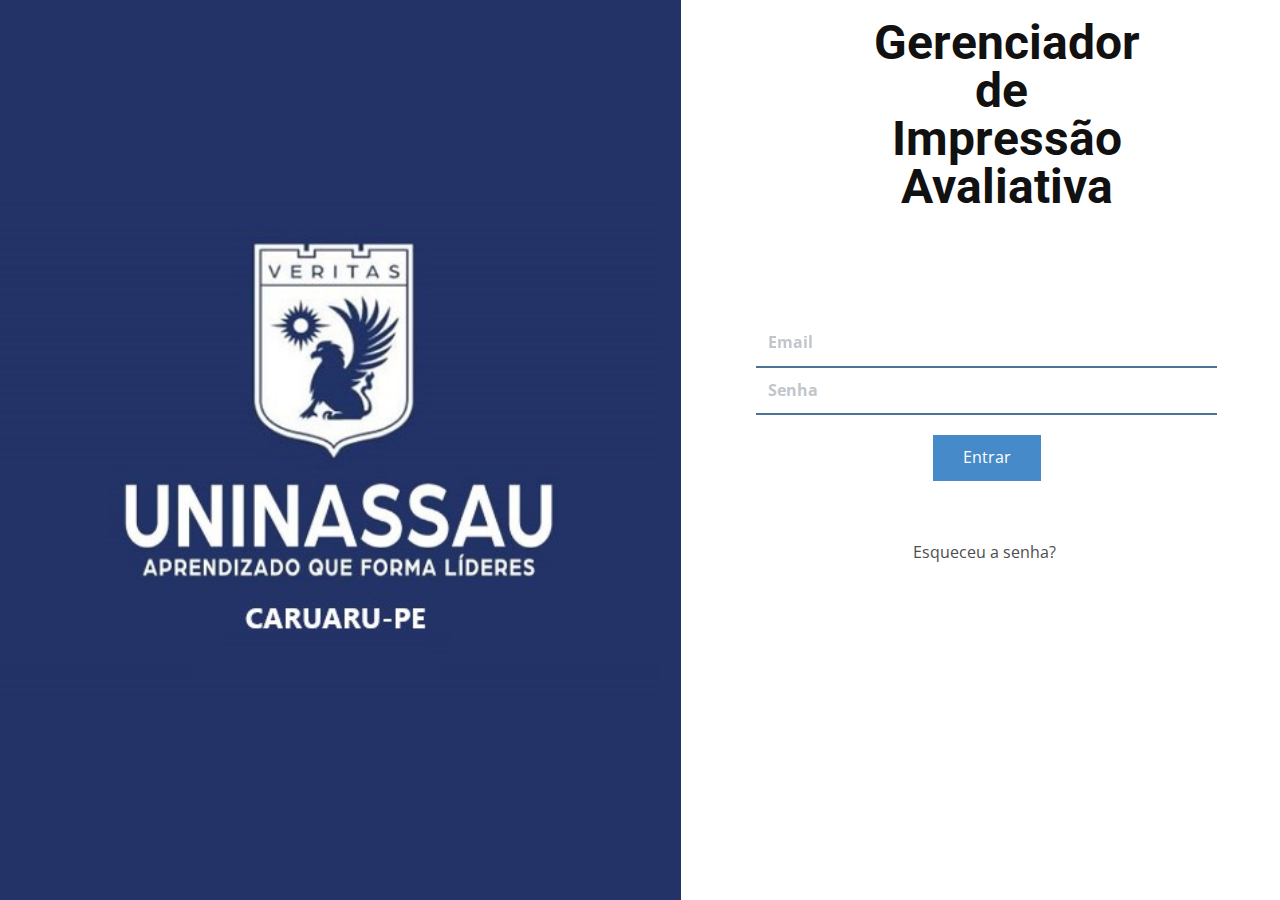
<file: index.html>
<!DOCTYPE html>
<html style="font-size: 16px;" lang="pt"><head>
    <meta name="viewport" content="width=device-width, initial-scale=1.0">
    <meta charset="utf-8">
    <meta name="keywords" content="Sistema&nbsp;de&nbsp;Impressão">
    <meta name="description" content="">
    <title>Pagina inicial</title>
    <link rel="stylesheet" href="nicepage.css" media="screen">
<link rel="stylesheet" href="Pagina-inicial.css" media="screen">
    <script class="u-script" type="text/javascript" src="jquery.js" defer=""></script>
    <script class="u-script" type="text/javascript" src="nicepage.js" defer=""></script>
    <meta name="generator" content="Nicepage 4.18.5, nicepage.com">
    <link id="u-theme-google-font" rel="stylesheet" href="https://fonts.googleapis.com/css?family=Roboto:100,100i,300,300i,400,400i,500,500i,700,700i,900,900i|Open+Sans:300,300i,400,400i,500,500i,600,600i,700,700i,800,800i">
    
    <script>
      // Função para extrair parâmetros da URL
      function getParameterByName(name, url) {
          if (!url) url = window.location.href;
          name = name.replace(/[\[\]]/g, "\\$&");
          var regex = new RegExp("[?&]" + name + "(=([^&#]*)|&|#|$)"),
              results = regex.exec(url);
          if (!results) return null;
          if (!results[2]) return '';
          return decodeURIComponent(results[2].replace(/\+/g, " "));
      }

      // Função para exibir mensagem de erro se presente na URL
      function displayErrorMessage() {
          var errorMessage = getParameterByName('error');
          if (errorMessage) {
              alert(errorMessage); // Substitua por sua lógica de exibição de mensagem
          }
      }

      // Chame a função ao carregar a página
      window.onload = displayErrorMessage;
  </script>
   
  </head>
  <body data-home-page="Pagina-inicial.html" data-home-page-title="Pagina inicial" class="u-body u-overlap u-xl-mode" data-lang="pt">
    <section class="u-clearfix u-section-1" id="sec-9730">
      <div class="u-custom-color-1 u-expanded-height-lg u-expanded-height-md u-expanded-height-xl u-expanded-width-sm u-expanded-width-xs u-shape u-shape-rectangle u-shape-1"></div>
      <img class="u-expanded-height-lg u-expanded-height-md u-expanded-height-xl u-image u-image-contain u-image-default u-image-1" src="images/0d258eff-d65a-4926-8f12-6056faed0be11.jfif" alt="" data-image-width="493" data-image-height="370">
      <h1 class="u-align-center u-text u-text-default-lg u-text-default-md u-text-default-sm u-text-default-xl u-text-1">Gerenciador<br>de&nbsp;<br>Impressão<br>Avaliativa
      </h1>
      <div class="u-form u-form-1">
        <form method="post" action="backend/login.php" class="u-clearfix u  u-inner-form" source="custom" name="form" style="padding: 10px;">
          <div class="u-form-group u-label-none u-form-group-1">
            <label for="text-392b" class="u-label u-text-palette-5-dark-1 u-label-1">Campo de Entrada</label>
            <input type="email" placeholder="Email" id="text-392b" name="email" class="u-border-2 u-border-no-left u-border-no-right u-border-no-top u-border-palette-1-dark-1 u-input u-input-rectangle u-text-palette-5-dark-1 u-input-1" autofocus="autofocus" required="required">
          </div>
          <div class="u-form-group u-label-none u-form-group-2">
            <label for="text-0b5a" class="u-label u-text-palette-5-dark-1 u-label-2">Campo de Entrada</label>
            <input type="password" placeholder="Senha" id="text-0b5a" name="senha" class="u-border-2 u-border-no-left u-border-no-right u-border-no-top u-border-palette-1-dark-1 u-input u-input-rectangle u-text-palette-5-dark-1 u-input-2">
          </div>
          <div class="u-align-center u-form-group u-form-submit u-label-none">
            <a href="#" class="u-btn u-btn-submit u-button-style">Entrar<br>
            </a>
            <input type="submit" value="submit" class="u-form-control-hidden">
          </div>
         
        </form>
      </div>
      <a href="Tela-suporte.html" class="u-border-1 u-border-active-palette-2-base u-border-hover-palette-1-dark-1 u-btn u-button-style u-none u-text-grey-70 u-btn-2">Esqueceu a senha?</a>
    </section>
    
  
</body></html>
</file>
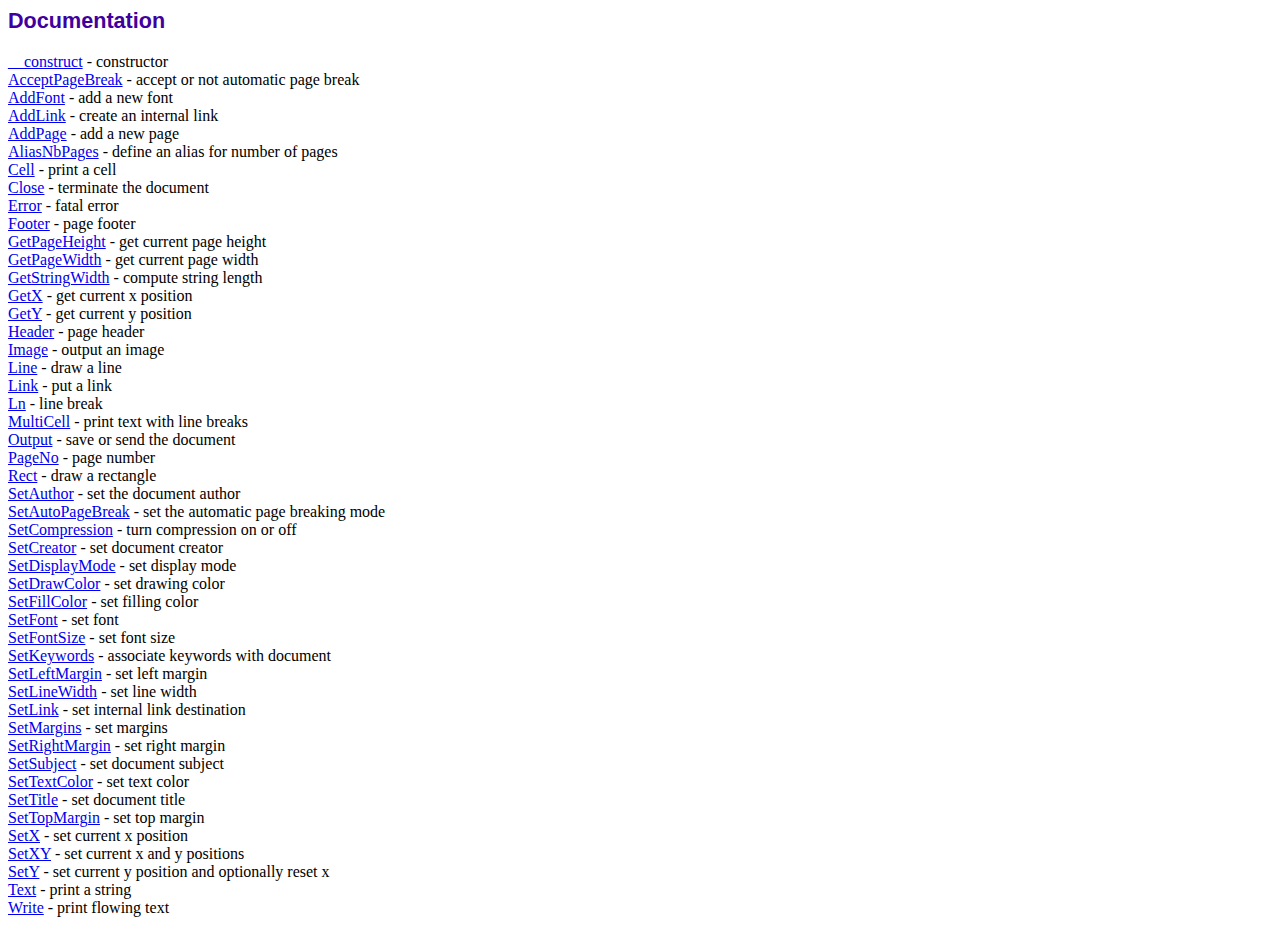
<file: fpdf186/doc/index.htm>
<!DOCTYPE html PUBLIC "-//W3C//DTD HTML 4.01 Transitional//EN">
<html>
<head>
<meta http-equiv="Content-Type" content="text/html; charset=UTF-8">
<title>Documentation</title>
<link type="text/css" rel="stylesheet" href="../fpdf.css">
</head>
<body>
<h1>Documentation</h1>
<a href="__construct.htm">__construct</a> - constructor<br>
<a href="acceptpagebreak.htm">AcceptPageBreak</a> - accept or not automatic page break<br>
<a href="addfont.htm">AddFont</a> - add a new font<br>
<a href="addlink.htm">AddLink</a> - create an internal link<br>
<a href="addpage.htm">AddPage</a> - add a new page<br>
<a href="aliasnbpages.htm">AliasNbPages</a> - define an alias for number of pages<br>
<a href="cell.htm">Cell</a> - print a cell<br>
<a href="close.htm">Close</a> - terminate the document<br>
<a href="error.htm">Error</a> - fatal error<br>
<a href="footer.htm">Footer</a> - page footer<br>
<a href="getpageheight.htm">GetPageHeight</a> - get current page height<br>
<a href="getpagewidth.htm">GetPageWidth</a> - get current page width<br>
<a href="getstringwidth.htm">GetStringWidth</a> - compute string length<br>
<a href="getx.htm">GetX</a> - get current x position<br>
<a href="gety.htm">GetY</a> - get current y position<br>
<a href="header.htm">Header</a> - page header<br>
<a href="image.htm">Image</a> - output an image<br>
<a href="line.htm">Line</a> - draw a line<br>
<a href="link.htm">Link</a> - put a link<br>
<a href="ln.htm">Ln</a> - line break<br>
<a href="multicell.htm">MultiCell</a> - print text with line breaks<br>
<a href="output.htm">Output</a> - save or send the document<br>
<a href="pageno.htm">PageNo</a> - page number<br>
<a href="rect.htm">Rect</a> - draw a rectangle<br>
<a href="setauthor.htm">SetAuthor</a> - set the document author<br>
<a href="setautopagebreak.htm">SetAutoPageBreak</a> - set the automatic page breaking mode<br>
<a href="setcompression.htm">SetCompression</a> - turn compression on or off<br>
<a href="setcreator.htm">SetCreator</a> - set document creator<br>
<a href="setdisplaymode.htm">SetDisplayMode</a> - set display mode<br>
<a href="setdrawcolor.htm">SetDrawColor</a> - set drawing color<br>
<a href="setfillcolor.htm">SetFillColor</a> - set filling color<br>
<a href="setfont.htm">SetFont</a> - set font<br>
<a href="setfontsize.htm">SetFontSize</a> - set font size<br>
<a href="setkeywords.htm">SetKeywords</a> - associate keywords with document<br>
<a href="setleftmargin.htm">SetLeftMargin</a> - set left margin<br>
<a href="setlinewidth.htm">SetLineWidth</a> - set line width<br>
<a href="setlink.htm">SetLink</a> - set internal link destination<br>
<a href="setmargins.htm">SetMargins</a> - set margins<br>
<a href="setrightmargin.htm">SetRightMargin</a> - set right margin<br>
<a href="setsubject.htm">SetSubject</a> - set document subject<br>
<a href="settextcolor.htm">SetTextColor</a> - set text color<br>
<a href="settitle.htm">SetTitle</a> - set document title<br>
<a href="settopmargin.htm">SetTopMargin</a> - set top margin<br>
<a href="setx.htm">SetX</a> - set current x position<br>
<a href="setxy.htm">SetXY</a> - set current x and y positions<br>
<a href="sety.htm">SetY</a> - set current y position and optionally reset x<br>
<a href="text.htm">Text</a> - print a string<br>
<a href="write.htm">Write</a> - print flowing text<br>
</body>
</html>
</file>
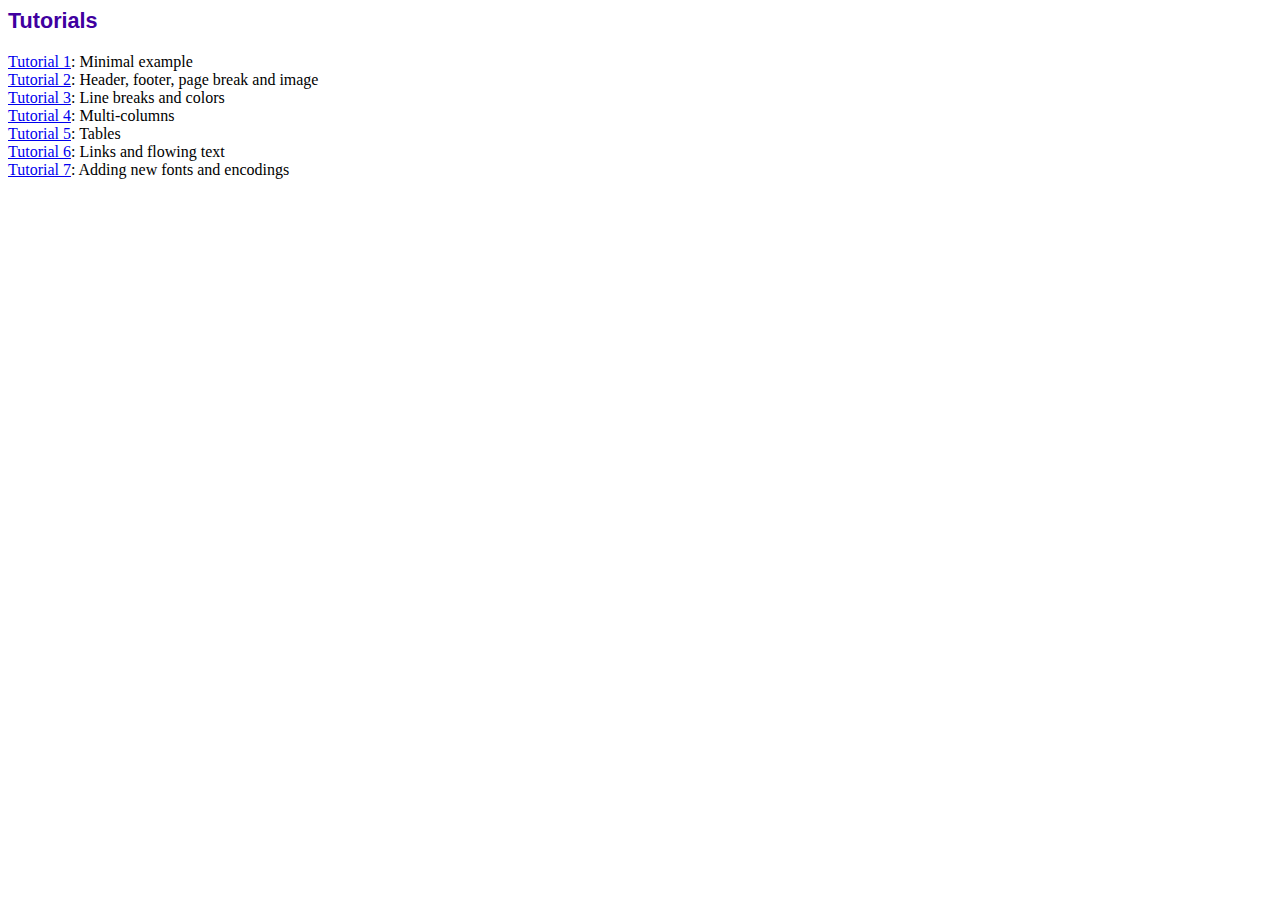
<file: fpdf186/tutorial/index.htm>
<!DOCTYPE html PUBLIC "-//W3C//DTD HTML 4.01 Transitional//EN">
<html>
<head>
<meta http-equiv="Content-Type" content="text/html; charset=UTF-8">
<title>Tutorials</title>
<link type="text/css" rel="stylesheet" href="../fpdf.css">
</head>
<body>
<h1>Tutorials</h1>
<ul style="list-style-type:none; margin-left:0; padding-left:0">
<li><a href="tuto1.htm">Tutorial 1</a>: Minimal example</li>
<li><a href="tuto2.htm">Tutorial 2</a>: Header, footer, page break and image</li>
<li><a href="tuto3.htm">Tutorial 3</a>: Line breaks and colors</li>
<li><a href="tuto4.htm">Tutorial 4</a>: Multi-columns</li>
<li><a href="tuto5.htm">Tutorial 5</a>: Tables</li>
<li><a href="tuto6.htm">Tutorial 6</a>: Links and flowing text</li>
<li><a href="tuto7.htm">Tutorial 7</a>: Adding new fonts and encodings</li>
</ul>
</body>
</html>
</file>
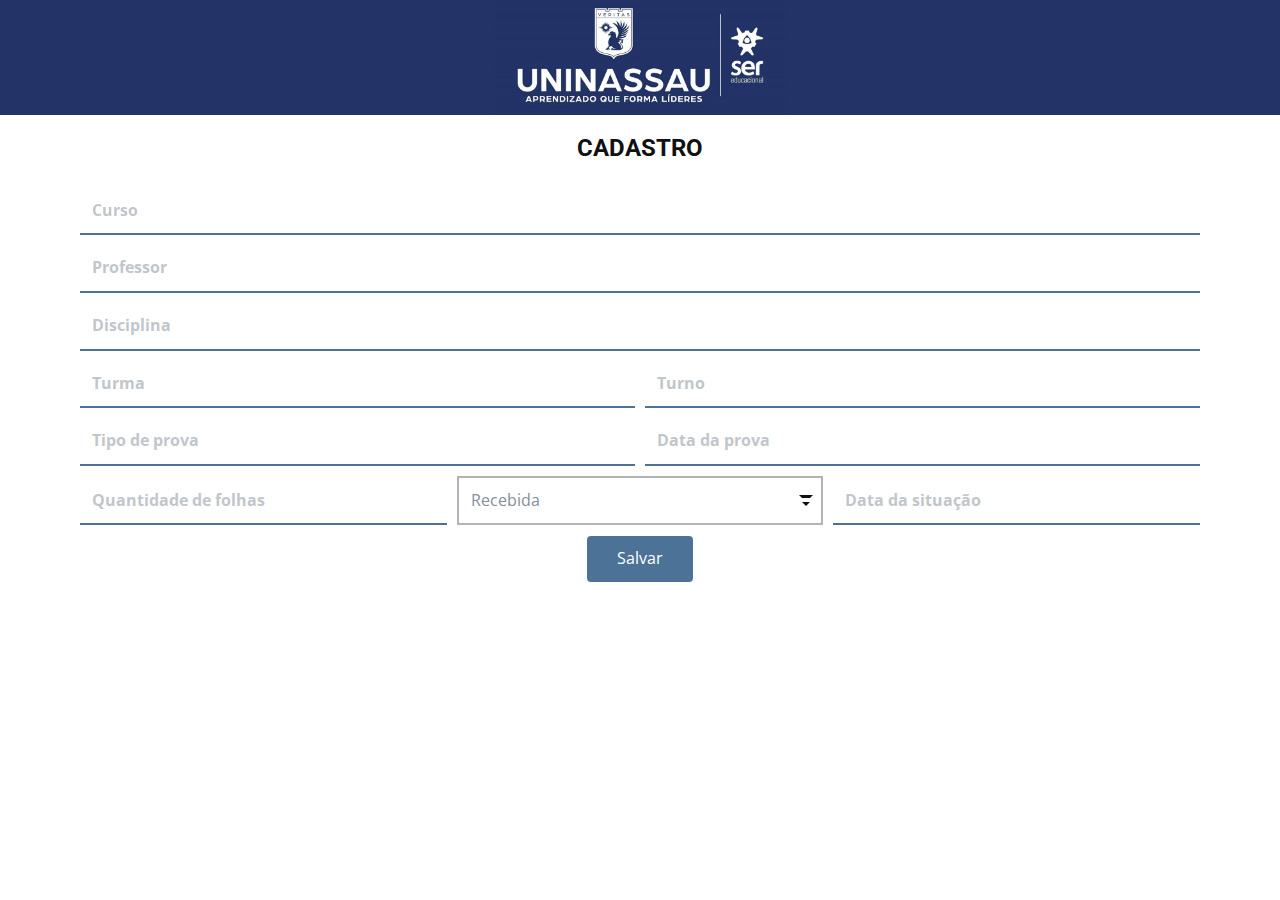
<file: Cadastrar.html>
<!DOCTYPE html>
<html style="font-size: 16px;" lang="pt-br"><head>
    <title>Cadastrar</title>
    <link rel="stylesheet" href="nicepage.css" media="screen">
<link rel="stylesheet" href="Cadastrar.css" media="screen">
    <script class="u-script" type="text/javascript" src="jquery.js" defer=""></script>
    <meta charset="utf-8"/>
    <link id="u-theme-google-font" rel="stylesheet" href="https://fonts.googleapis.com/css?family=Roboto:100,100i,300,300i,400,400i,500,500i,700,700i,900,900i|Open+Sans:300,300i,400,400i,500,500i,600,600i,700,700i,800,800i">
    
    
  
  </head>
  <body class="u-body u-overlap u-xl-mode" data-lang="pt">
    <section class="u-clearfix u-section-1" id="sec-9572">
      <div class="u-container-style u-custom-color-1 u-expanded-width u-group u-shape-rectangle u-group-1">
        <div class="u-container-layout u-valign-middle u-container-layout-1">
          <img class="u-image u-image-default u-image-1" src="images/0d258eff-d65a-4926-8f12-6056faed0be1.jfif" alt="" data-image-width="915" data-image-height="370">
        </div>
      </div>
      <h4 class="u-text u-text-default u-text-1">CADASTRO</h4>
      <div class="u-expanded-width-xs u-form u-form-1">
        <form action="backend/provaadd.php" method="post" class="u-form-spacing-10 u-form-vertical u-inner-form" source="custom" name="form" style="padding: 10px;">
          <div class="u-form-group u-label-none u-form-group-1">
            <label for="text-b4ea" class="u-label u-text-palette-5-dark-1">Campo de Entrada</label>
            <input type="text" placeholder="Curso" id="text-b4ea" name="curso" class="u-border-2 u-border-no-left u-border-no-right u-border-no-top u-border-palette-1-dark-1 u-input u-input-rectangle u-text-palette-5-dark-1 u-input-1" required="required" autofocus="autofocus">
          </div>
          <div class="u-form-group u-label-none u-form-group-2">
            <label for="text-c10e" class="u-label u-text-palette-5-dark-1">Campo de Entrada</label>
            <input type="text" placeholder="Professor" id="text-c10e" name="professor" class="u-border-2 u-border-no-left u-border-no-right u-border-no-top u-border-palette-1-dark-1 u-input u-input-rectangle u-text-palette-5-dark-1 u-input-2" required="required">
          </div>
          <div class="u-form-group u-label-none u-form-group-3">
            <label for="text-a81c" class="u-form-control-hidden u-label u-text-palette-5-dark-1">0</label>
            <input type="text" id="text-a81c" name="disciplina" class="u-border-2 u-border-no-left u-border-no-right u-border-no-top u-border-palette-1-dark-1 u-input u-input-rectangle u-text-palette-5-dark-1 u-input-3" placeholder="Disciplina" required="required">
          </div>
          <div class="u-form-group u-form-partition-factor-2 u-label-none u-form-group-4">
            <label for="text-2de1" class="u-label u-text-palette-5-dark-1">Campo de Entrada</label>
            <input type="text" placeholder="Turma" id="text-2de1" name="turma" class="u-border-2 u-border-no-left u-border-no-right u-border-no-top u-border-palette-1-dark-1 u-input u-input-rectangle u-text-palette-5-dark-1 u-input-4">
          </div>
          <div class="u-form-group u-form-partition-factor-2 u-label-none u-form-group-5">
            <label for="text-aa01" class="u-label u-text-palette-5-dark-1">Campo de Entrada</label>
            <input type="text" placeholder="Turno" id="text-aa01" name="turno" class="u-border-2 u-border-no-left u-border-no-right u-border-no-top u-border-palette-1-dark-1 u-input u-input-rectangle u-text-palette-5-dark-1 u-input-5" required="required">
          </div>
          <div class="u-form-group u-form-partition-factor-2 u-label-none u-form-group-6">
            <label for="text-59cc" class="u-label u-text-palette-5-dark-1">Campo de Entrada</label>
            <input type="text" placeholder="Tipo de prova" id="text-59cc" name="tipo" class="u-border-2 u-border-no-left u-border-no-right u-border-no-top u-border-palette-1-dark-1 u-input u-input-rectangle u-text-palette-5-dark-1 u-input-6">
          </div>
          <div class="u-form-group u-form-partition-factor-2 u-label-none u-form-group-7">
            <label for="text-3fe7" class="u-label u-text-palette-5-dark-1">Campo de Entrada</label>
            <input type="text" placeholder="Data da prova" id="text-3fe7" name="data" class="u-border-2 u-border-no-left u-border-no-right u-border-no-top u-border-palette-1-dark-1 u-input u-input-rectangle u-text-palette-5-dark-1 u-input-7">
          </div>
          <div class="u-form-group u-form-partition-factor-3 u-label-none u-form-group-8">
            <label for="text-eb46" class="u-label u-text-palette-5-dark-1">Campo de Entrada</label>
            <input type="text" placeholder="Quantidade de folhas" id="text-eb46" name="folhas" class="u-border-2 u-border-no-left u-border-no-right u-border-no-top u-border-palette-1-dark-1 u-input u-input-rectangle u-text-palette-5-dark-1 u-input-8" required="required">
          </div>
          <div class="u-form-group u-form-partition-factor-3 u-form-select u-label-none u-form-group-9">
            <label for="select-118b" class="u-label u-text-palette-5-dark-1">Dropdown</label>
            <div class="u-form-select-wrapper">
              <select id="select-118b" name="situacao" class="u-border-2 u-border-grey-30 u-input u-input-rectangle u-text-palette-5-dark-1 u-white">
                <option value="Recebida">Recebida</option>
                <option value="Impressa">Impressa</option>
                <option value="Entregue">Entregue</option>
                <option value="Devolvida">Devolvida</option>
              </select>
              <svg xmlns="http://www.w3.org/2000/svg" width="14" height="12" version="1" class="u-caret"><path fill="currentColor" d="M4 8L0 4h8z"></path></svg>
            </div>
          </div>
          <div class="u-form-group u-form-partition-factor-3 u-label-none u-form-group-10">
            <label for="text-455d" class="u-label u-text-palette-5-dark-1">Campo de Entrada</label>
            <input type="text" placeholder="Data da situação" id="text-455d" name="datasitu" class="u-border-2 u-border-no-left u-border-no-right u-border-no-top u-border-palette-1-dark-1 u-input u-input-rectangle u-text-palette-5-dark-1 u-input-10">
          </div>
          <div class="u-align-center u-form-group u-form-submit u-label-none">
            <input type="submit" value="Salvar" href="#" class="u-border-none u-btn u-btn-round u-btn-submit u-button-style u-palette-1-dark-1 u-radius-4 u-btn-1">
            
          </div>  
        </form>
      </div>
    </section>
    
</body></html>
</file>
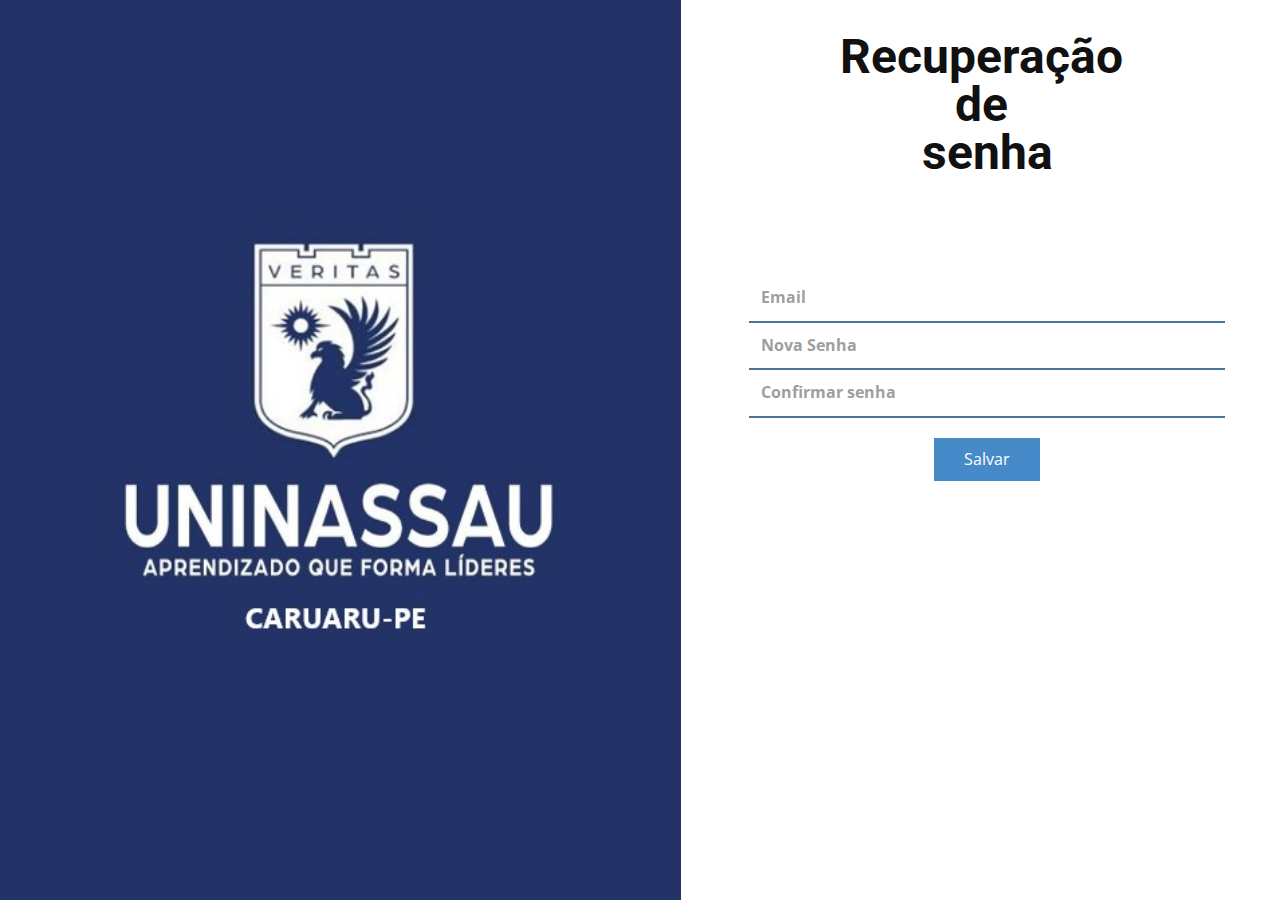
<file: Recuperar-senha.html>
<!DOCTYPE html>
<html style="font-size: 16px;" lang="pt"><head>
    <meta name="viewport" content="width=device-width, initial-scale=1.0">
    <meta charset="utf-8">
    <meta name="keywords" content="Sistema&nbsp;de&nbsp;Impressão">
    <meta name="description" content="">
    <title>Recuperar senha</title>
    <link rel="stylesheet" href="nicepage.css" media="screen">
<link rel="stylesheet" href="Recuperar-senha.css" media="screen">
    <script class="u-script" type="text/javascript" src="jquery.js" defer=""></script>
    <script class="u-script" type="text/javascript" src="nicepage.js" defer=""></script>
    <meta name="generator" content="Nicepage 4.18.5, nicepage.com">
    <link id="u-theme-google-font" rel="stylesheet" href="https://fonts.googleapis.com/css?family=Roboto:100,100i,300,300i,400,400i,500,500i,700,700i,900,900i|Open+Sans:300,300i,400,400i,500,500i,600,600i,700,700i,800,800i">

    
  </head>
  <body class="u-body u-overlap u-overlap-transparent u-xl-mode" data-lang="pt">
    <section class="u-clearfix u-section-1" id="sec-9730">
      <div class="u-custom-color-1 u-expanded-height-lg u-expanded-height-md u-expanded-height-xl u-expanded-width-sm u-expanded-width-xs u-shape u-shape-rectangle u-shape-1"></div>
      <img class="u-expanded-height-lg u-expanded-height-md u-expanded-height-xl u-image u-image-contain u-image-default u-image-1" src="images/0d258eff-d65a-4926-8f12-6056faed0be11.jfif" alt="" data-image-width="493" data-image-height="370">
      <h1 class="u-align-center u-text u-text-default-lg u-text-default-md u-text-default-sm u-text-default-xl u-text-1">Recuperação&nbsp;<br>de&nbsp;<br>senha
      </h1>
      <div class="u-form u-form-1">
        <form method="post" action="backend/usuarioedit.php" class="u-clearfix u-form-spacing-10 u-inner-form" source="custom" name="form" style="padding: 10px;">
          <div class="u-form-email u-form-group u-label-none">
            <label for="name-1dfa" class="u-form-control-hidden u-label"></label>
            <input type="email" placeholder="Email" id="name-1dfa" name="email" class="u-border-2 u-border-no-left u-border-no-right u-border-no-top u-border-palette-1-dark-1 u-input u-input-rectangle u-text-grey-75 u-input-1" required="required" autofocus="autofocus">
          </div>
          <div class="u-form-group u-label-none">
            <label for="email-1dfa" class="u-form-control-hidden u-label"></label>
            <input type="password" placeholder="Nova Senha" id="email-1dfa" name="novaSenha" class="u-border-2 u-border-no-left u-border-no-right u-border-no-top u-border-palette-1-dark-1 u-input u-input-rectangle u-text-grey-75 u-input-2" required="required">
          </div>
          <div class="u-form-group u-label-none u-form-group-3">
            <label for="text-7d87" class="u-label">Campo de Entrada</label>
            <input type="password" placeholder="Confirmar senha" id="text-7d87" name="confirmarsenha" class="u-border-2 u-border-no-left u-border-no-right u-border-no-top u-border-palette-1-dark-1 u-input u-input-rectangle u-text-grey-75 u-input-3" required="required">
          </div>
          <div class="u-align-center u-form-group u-form-submit u-label-none">
            <a href="#" class="login-button u-border-none u-btn u-btn-submit u-button-style u-btn-1">Salvar<br>
            </a>
            <input type="submit" value="submit" class="u-form-control-hidden">
          </div>
          
        </form>
      </div>
      
    </section>
  
</body></html>
</file>
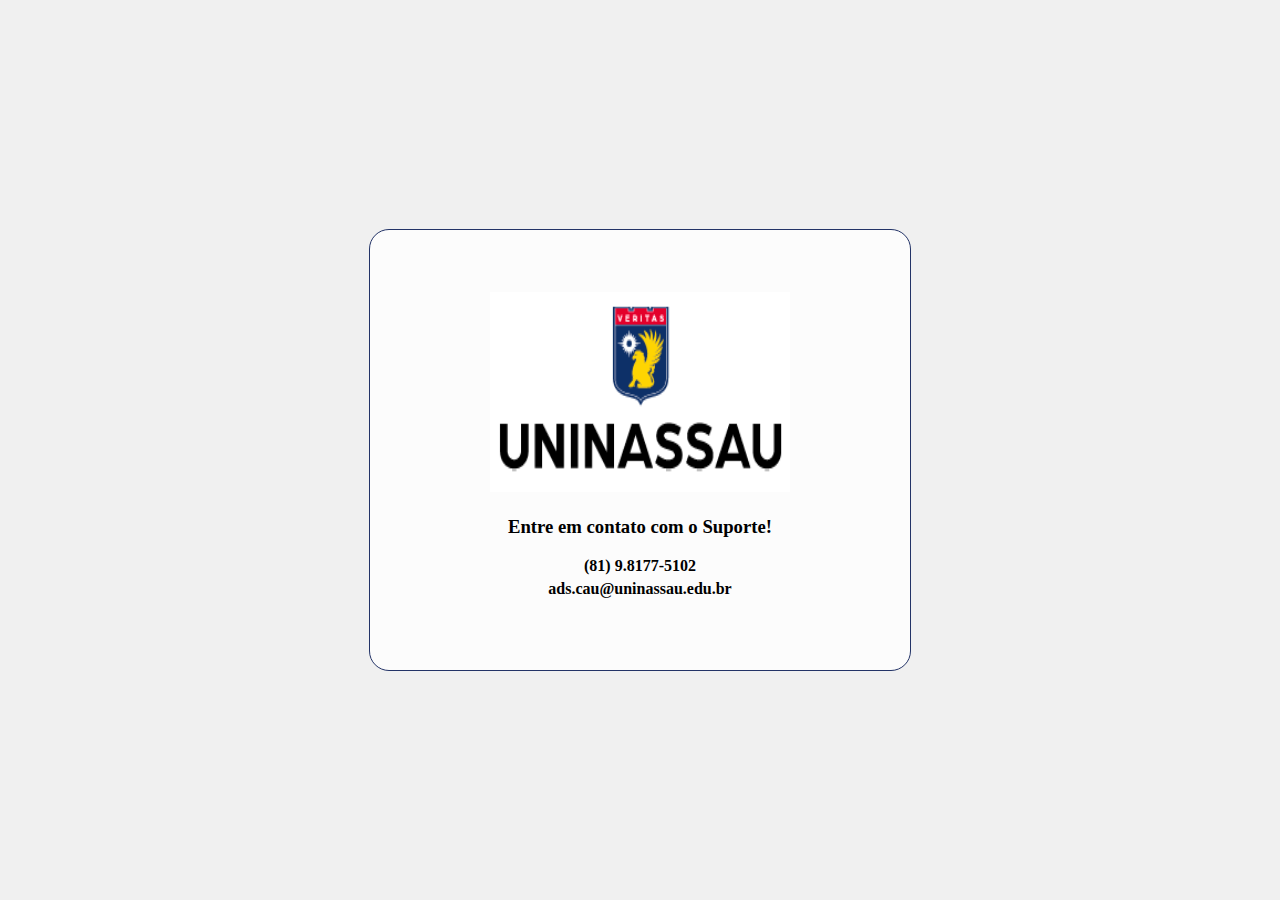
<file: Tela-suporte.html>
<!DOCTYPE html>
<html lang="pt-br">
<head>
    <meta charset="UTF-8">
    <meta name="viewport" content="width=device-width, initial-scale=1.0">
    <title>Suporte</title>
    <link rel="stylesheet" href="Tela-suporte.css">
</head>
<body>
    <div class="container">
        <div class="nav1">
            <div class="coluna1">
                <img src="images/uninassau_share.png" alt="Sua imagem" style="width: 300px; height: 200px;">
                <div class="text-container">
                    <h3>Entre em contato com o Suporte!</h3>
                    <p class="fone">(81) 9.8177-5102</p>
                    <p class="fone">ads.cau@uninassau.edu.br</p>
                </div>
            </div>
        </div>
    </div>
</body>
</html>
</file>
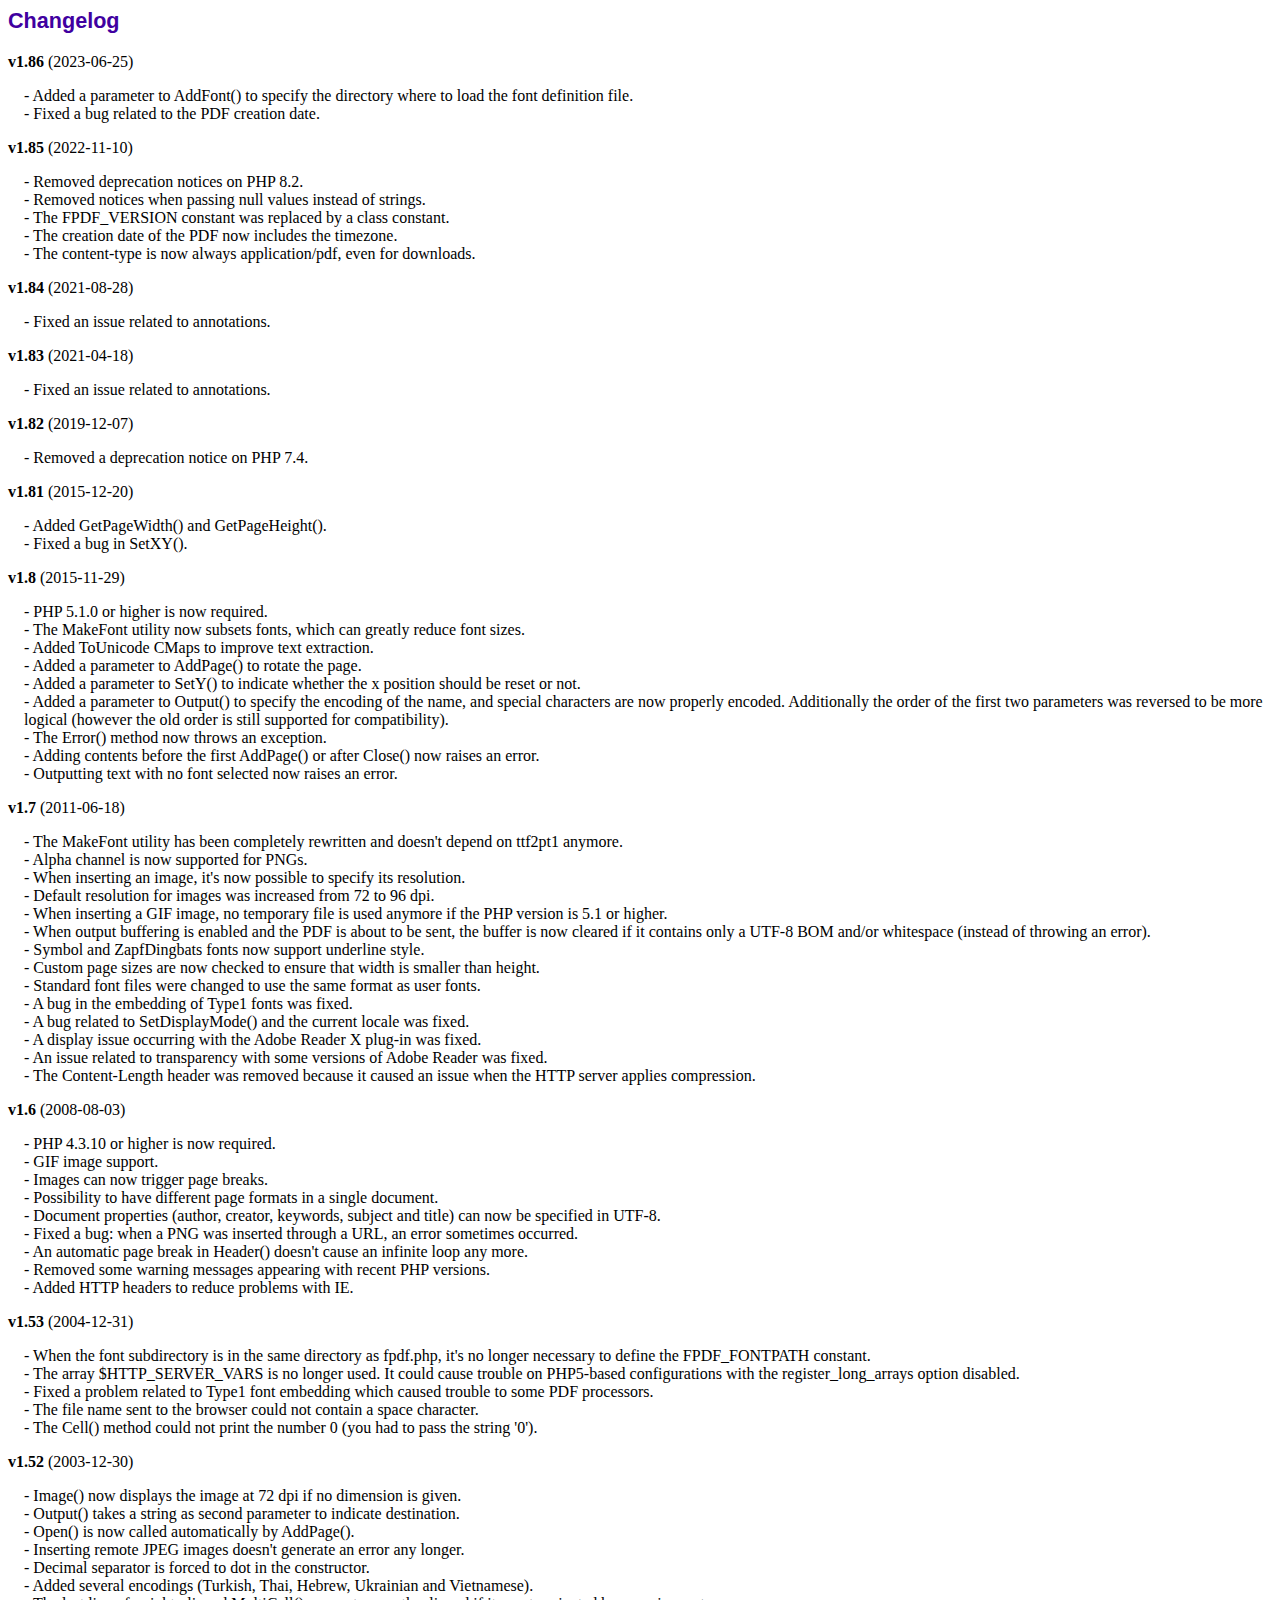
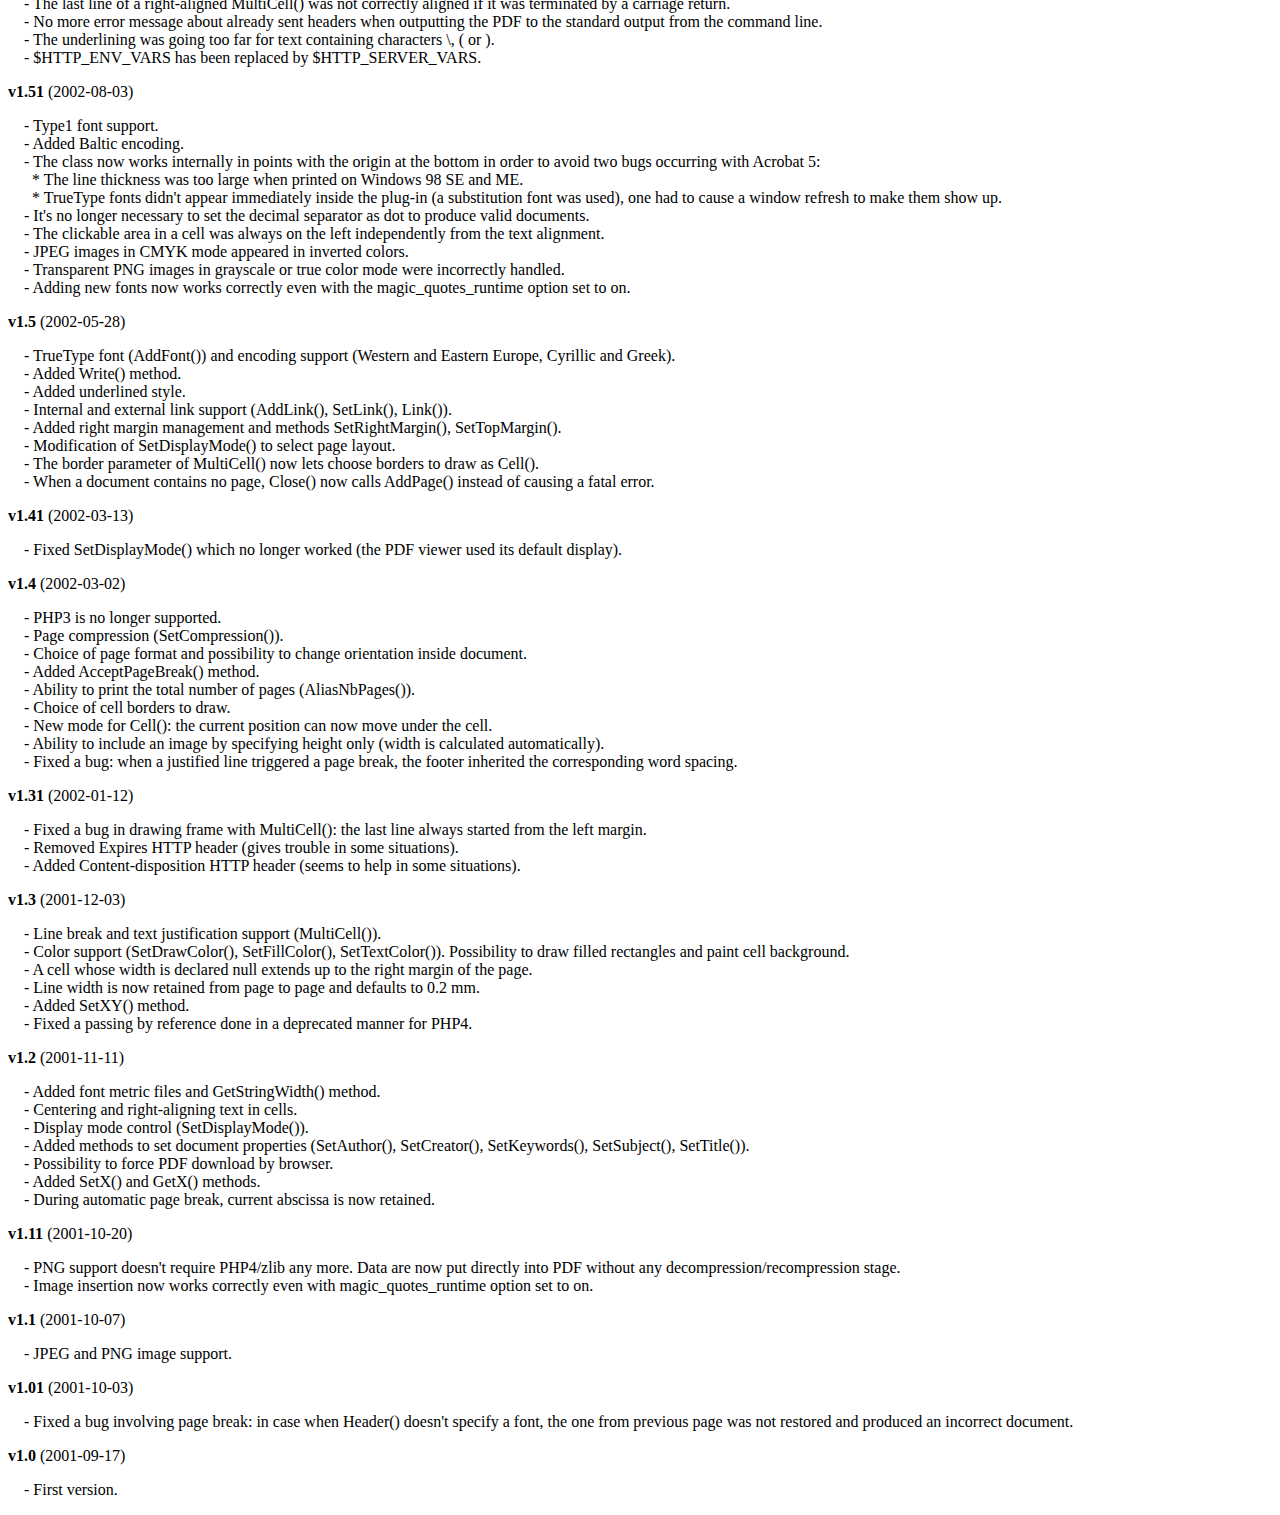
<file: fpdf186/changelog.htm>
<!DOCTYPE html PUBLIC "-//W3C//DTD HTML 4.01 Transitional//EN">
<html>
<head>
<meta http-equiv="Content-Type" content="text/html; charset=UTF-8">
<title>Changelog</title>
<link type="text/css" rel="stylesheet" href="fpdf.css">
<style type="text/css">
dd {margin:1em 0 1em 1em}
</style>
</head>
<body>
<h1>Changelog</h1>
<dl>
<dt><strong>v1.86</strong> (2023-06-25)</dt>
<dd>
- Added a parameter to AddFont() to specify the directory where to load the font definition file.<br>
- Fixed a bug related to the PDF creation date.<br>
</dd>
<dt><strong>v1.85</strong> (2022-11-10)</dt>
<dd>
- Removed deprecation notices on PHP 8.2.<br>
- Removed notices when passing null values instead of strings.<br>
- The FPDF_VERSION constant was replaced by a class constant.<br>
- The creation date of the PDF now includes the timezone.<br>
- The content-type is now always application/pdf, even for downloads.<br>
</dd>
<dt><strong>v1.84</strong> (2021-08-28)</dt>
<dd>
- Fixed an issue related to annotations.<br>
</dd>
<dt><strong>v1.83</strong> (2021-04-18)</dt>
<dd>
- Fixed an issue related to annotations.<br>
</dd>
<dt><strong>v1.82</strong> (2019-12-07)</dt>
<dd>
- Removed a deprecation notice on PHP 7.4.<br>
</dd>
<dt><strong>v1.81</strong> (2015-12-20)</dt>
<dd>
- Added GetPageWidth() and GetPageHeight().<br>
- Fixed a bug in SetXY().<br>
</dd>
<dt><strong>v1.8</strong> (2015-11-29)</dt>
<dd>
- PHP 5.1.0 or higher is now required.<br>
- The MakeFont utility now subsets fonts, which can greatly reduce font sizes.<br>
- Added ToUnicode CMaps to improve text extraction.<br>
- Added a parameter to AddPage() to rotate the page.<br>
- Added a parameter to SetY() to indicate whether the x position should be reset or not.<br>
- Added a parameter to Output() to specify the encoding of the name, and special characters are now properly encoded. Additionally the order of the first two parameters was reversed to be more logical (however the old order is still supported for compatibility).<br>
- The Error() method now throws an exception.<br>
- Adding contents before the first AddPage() or after Close() now raises an error.<br>
- Outputting text with no font selected now raises an error.<br>
</dd>
<dt><strong>v1.7</strong> (2011-06-18)</dt>
<dd>
- The MakeFont utility has been completely rewritten and doesn't depend on ttf2pt1 anymore.<br>
- Alpha channel is now supported for PNGs.<br>
- When inserting an image, it's now possible to specify its resolution.<br>
- Default resolution for images was increased from 72 to 96 dpi.<br>
- When inserting a GIF image, no temporary file is used anymore if the PHP version is 5.1 or higher.<br>
- When output buffering is enabled and the PDF is about to be sent, the buffer is now cleared if it contains only a UTF-8 BOM and/or whitespace (instead of throwing an error).<br>
- Symbol and ZapfDingbats fonts now support underline style.<br>
- Custom page sizes are now checked to ensure that width is smaller than height.<br>
- Standard font files were changed to use the same format as user fonts.<br>
- A bug in the embedding of Type1 fonts was fixed.<br>
- A bug related to SetDisplayMode() and the current locale was fixed.<br>
- A display issue occurring with the Adobe Reader X plug-in was fixed.<br>
- An issue related to transparency with some versions of Adobe Reader was fixed.<br>
- The Content-Length header was removed because it caused an issue when the HTTP server applies compression.<br>
</dd>
<dt><strong>v1.6</strong> (2008-08-03)</dt>
<dd>
- PHP 4.3.10 or higher is now required.<br>
- GIF image support.<br>
- Images can now trigger page breaks.<br>
- Possibility to have different page formats in a single document.<br>
- Document properties (author, creator, keywords, subject and title) can now be specified in UTF-8.<br>
- Fixed a bug: when a PNG was inserted through a URL, an error sometimes occurred.<br>
- An automatic page break in Header() doesn't cause an infinite loop any more.<br>
- Removed some warning messages appearing with recent PHP versions.<br>
- Added HTTP headers to reduce problems with IE.<br>
</dd>
<dt><strong>v1.53</strong> (2004-12-31)</dt>
<dd>
- When the font subdirectory is in the same directory as fpdf.php, it's no longer necessary to define the FPDF_FONTPATH constant.<br>
- The array $HTTP_SERVER_VARS is no longer used. It could cause trouble on PHP5-based configurations with the register_long_arrays option disabled.<br>
- Fixed a problem related to Type1 font embedding which caused trouble to some PDF processors.<br>
- The file name sent to the browser could not contain a space character.<br>
- The Cell() method could not print the number 0 (you had to pass the string '0').<br>
</dd>
<dt><strong>v1.52</strong> (2003-12-30)</dt>
<dd>
- Image() now displays the image at 72 dpi if no dimension is given.<br>
- Output() takes a string as second parameter to indicate destination.<br>
- Open() is now called automatically by AddPage().<br>
- Inserting remote JPEG images doesn't generate an error any longer.<br>
- Decimal separator is forced to dot in the constructor.<br>
- Added several encodings (Turkish, Thai, Hebrew, Ukrainian and Vietnamese).<br>
- The last line of a right-aligned MultiCell() was not correctly aligned if it was terminated by a carriage return.<br>
- No more error message about already sent headers when outputting the PDF to the standard output from the command line.<br>
- The underlining was going too far for text containing characters \, ( or ).<br>
- $HTTP_ENV_VARS has been replaced by $HTTP_SERVER_VARS.<br>
</dd>
<dt><strong>v1.51</strong> (2002-08-03)</dt>
<dd>
- Type1 font support.<br>
- Added Baltic encoding.<br>
- The class now works internally in points with the origin at the bottom in order to avoid two bugs occurring with Acrobat 5:<br>&nbsp;&nbsp;* The line thickness was too large when printed on Windows 98 SE and ME.<br>&nbsp;&nbsp;* TrueType fonts didn't appear immediately inside the plug-in (a substitution font was used), one had to cause a window refresh to make them show up.<br>
- It's no longer necessary to set the decimal separator as dot to produce valid documents.<br>
- The clickable area in a cell was always on the left independently from the text alignment.<br>
- JPEG images in CMYK mode appeared in inverted colors.<br>
- Transparent PNG images in grayscale or true color mode were incorrectly handled.<br>
- Adding new fonts now works correctly even with the magic_quotes_runtime option set to on.<br>
</dd>
<dt><strong>v1.5</strong> (2002-05-28)</dt>
<dd>
- TrueType font (AddFont()) and encoding support (Western and Eastern Europe, Cyrillic and Greek).<br>
- Added Write() method.<br>
- Added underlined style.<br>
- Internal and external link support (AddLink(), SetLink(), Link()).<br>
- Added right margin management and methods SetRightMargin(), SetTopMargin().<br>
- Modification of SetDisplayMode() to select page layout.<br>
- The border parameter of MultiCell() now lets choose borders to draw as Cell().<br>
- When a document contains no page, Close() now calls AddPage() instead of causing a fatal error.<br>
</dd>
<dt><strong>v1.41</strong> (2002-03-13)</dt>
<dd>
- Fixed SetDisplayMode() which no longer worked (the PDF viewer used its default display).<br>
</dd>
<dt><strong>v1.4</strong> (2002-03-02)</dt>
<dd>
- PHP3 is no longer supported.<br>
- Page compression (SetCompression()).<br>
- Choice of page format and possibility to change orientation inside document.<br>
- Added AcceptPageBreak() method.<br>
- Ability to print the total number of pages (AliasNbPages()).<br>
- Choice of cell borders to draw.<br>
- New mode for Cell(): the current position can now move under the cell.<br>
- Ability to include an image by specifying height only (width is calculated automatically).<br>
- Fixed a bug: when a justified line triggered a page break, the footer inherited the corresponding word spacing.<br>
</dd>
<dt><strong>v1.31</strong> (2002-01-12)</dt>
<dd>
- Fixed a bug in drawing frame with MultiCell(): the last line always started from the left margin.<br>
- Removed Expires HTTP header (gives trouble in some situations).<br>
- Added Content-disposition HTTP header (seems to help in some situations).<br>
</dd>
<dt><strong>v1.3</strong> (2001-12-03)</dt>
<dd>
- Line break and text justification support (MultiCell()).<br>
- Color support (SetDrawColor(), SetFillColor(), SetTextColor()). Possibility to draw filled rectangles and paint cell background.<br>
- A cell whose width is declared null extends up to the right margin of the page.<br>
- Line width is now retained from page to page and defaults to 0.2 mm.<br>
- Added SetXY() method.<br>
- Fixed a passing by reference done in a deprecated manner for PHP4.<br>
</dd>
<dt><strong>v1.2</strong> (2001-11-11)</dt>
<dd>
- Added font metric files and GetStringWidth() method.<br>
- Centering and right-aligning text in cells.<br>
- Display mode control (SetDisplayMode()).<br>
- Added methods to set document properties (SetAuthor(), SetCreator(), SetKeywords(), SetSubject(), SetTitle()).<br>
- Possibility to force PDF download by browser.<br>
- Added SetX() and GetX() methods.<br>
- During automatic page break, current abscissa is now retained.<br>
</dd>
<dt><strong>v1.11</strong> (2001-10-20)</dt>
<dd>
- PNG support doesn't require PHP4/zlib any more. Data are now put directly into PDF without any decompression/recompression stage.<br>
- Image insertion now works correctly even with magic_quotes_runtime option set to on.<br>
</dd>
<dt><strong>v1.1</strong> (2001-10-07)</dt>
<dd>
- JPEG and PNG image support.<br>
</dd>
<dt><strong>v1.01</strong> (2001-10-03)</dt>
<dd>
- Fixed a bug involving page break: in case when Header() doesn't specify a font, the one from previous page was not restored and produced an incorrect document.<br>
</dd>
<dt><strong>v1.0</strong> (2001-09-17)</dt>
<dd>
- First version.<br>
</dd>
</dl>
</body>
</html>
</file>
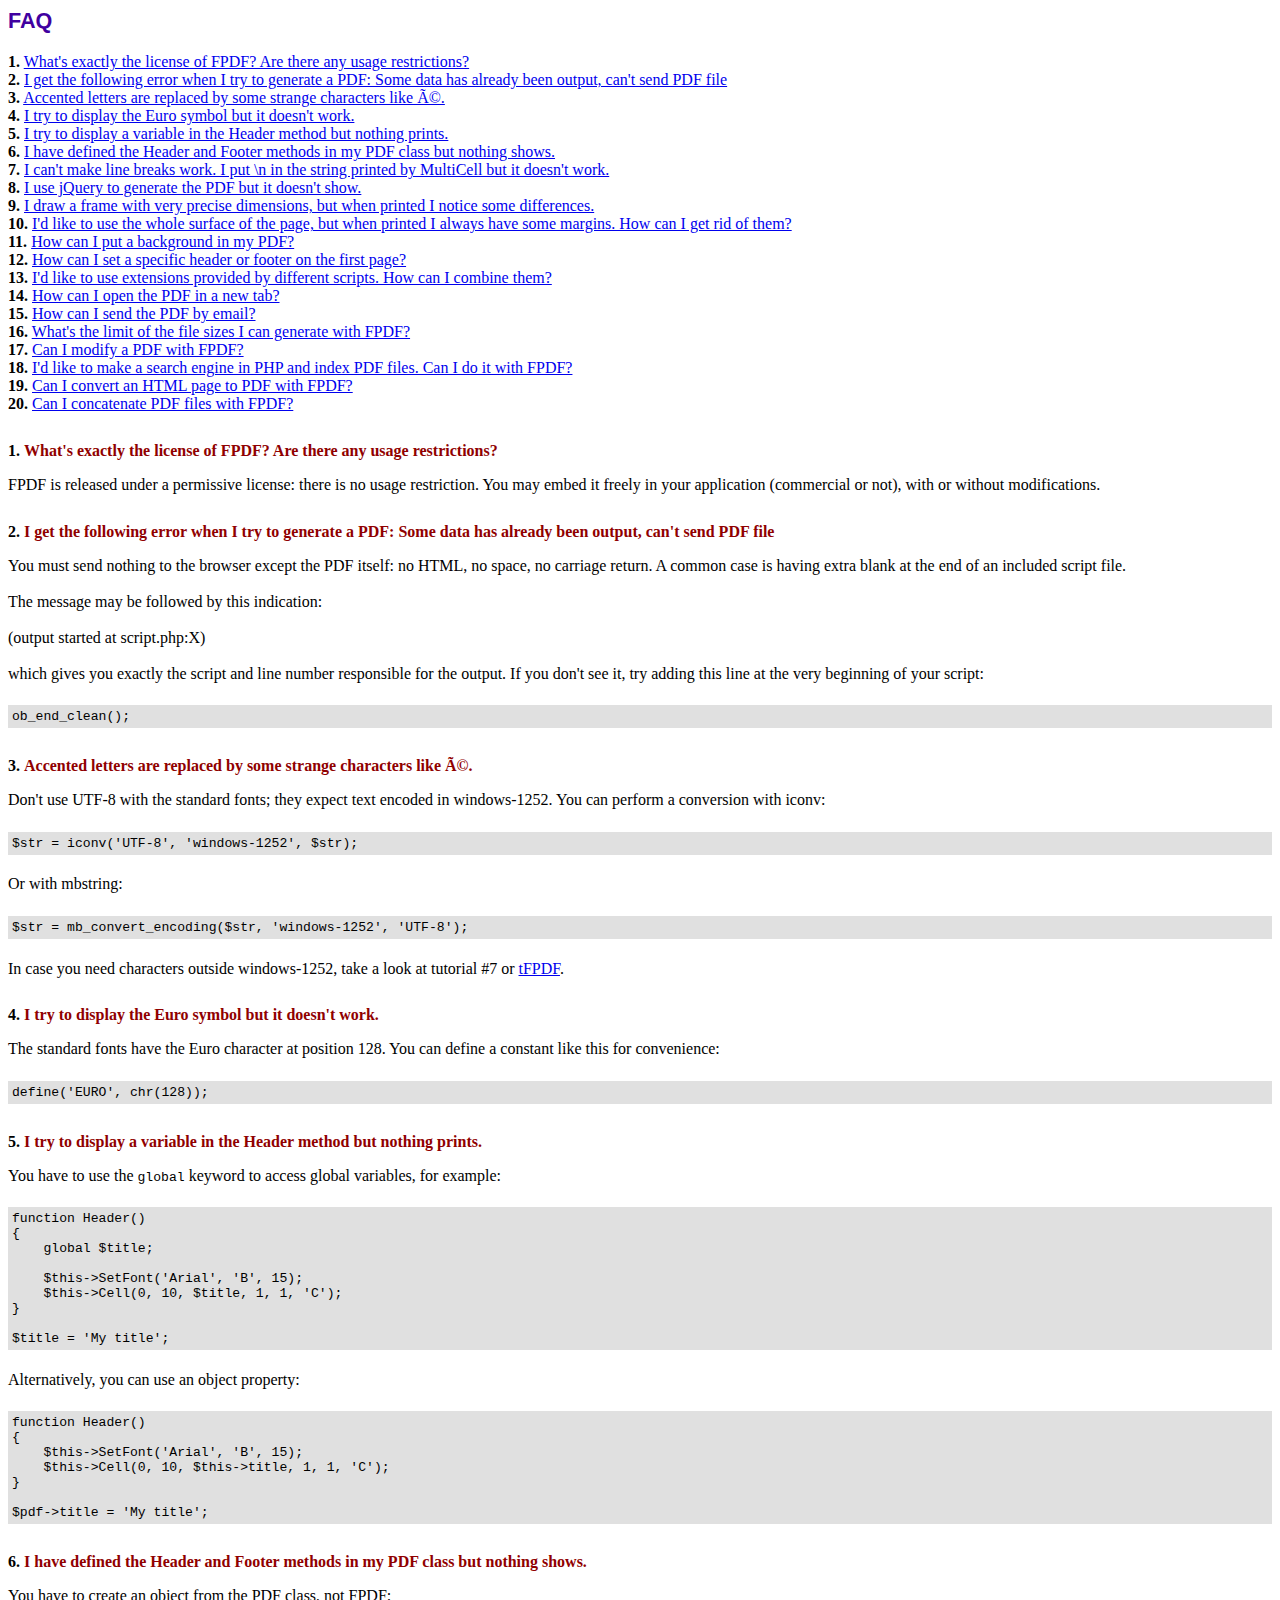
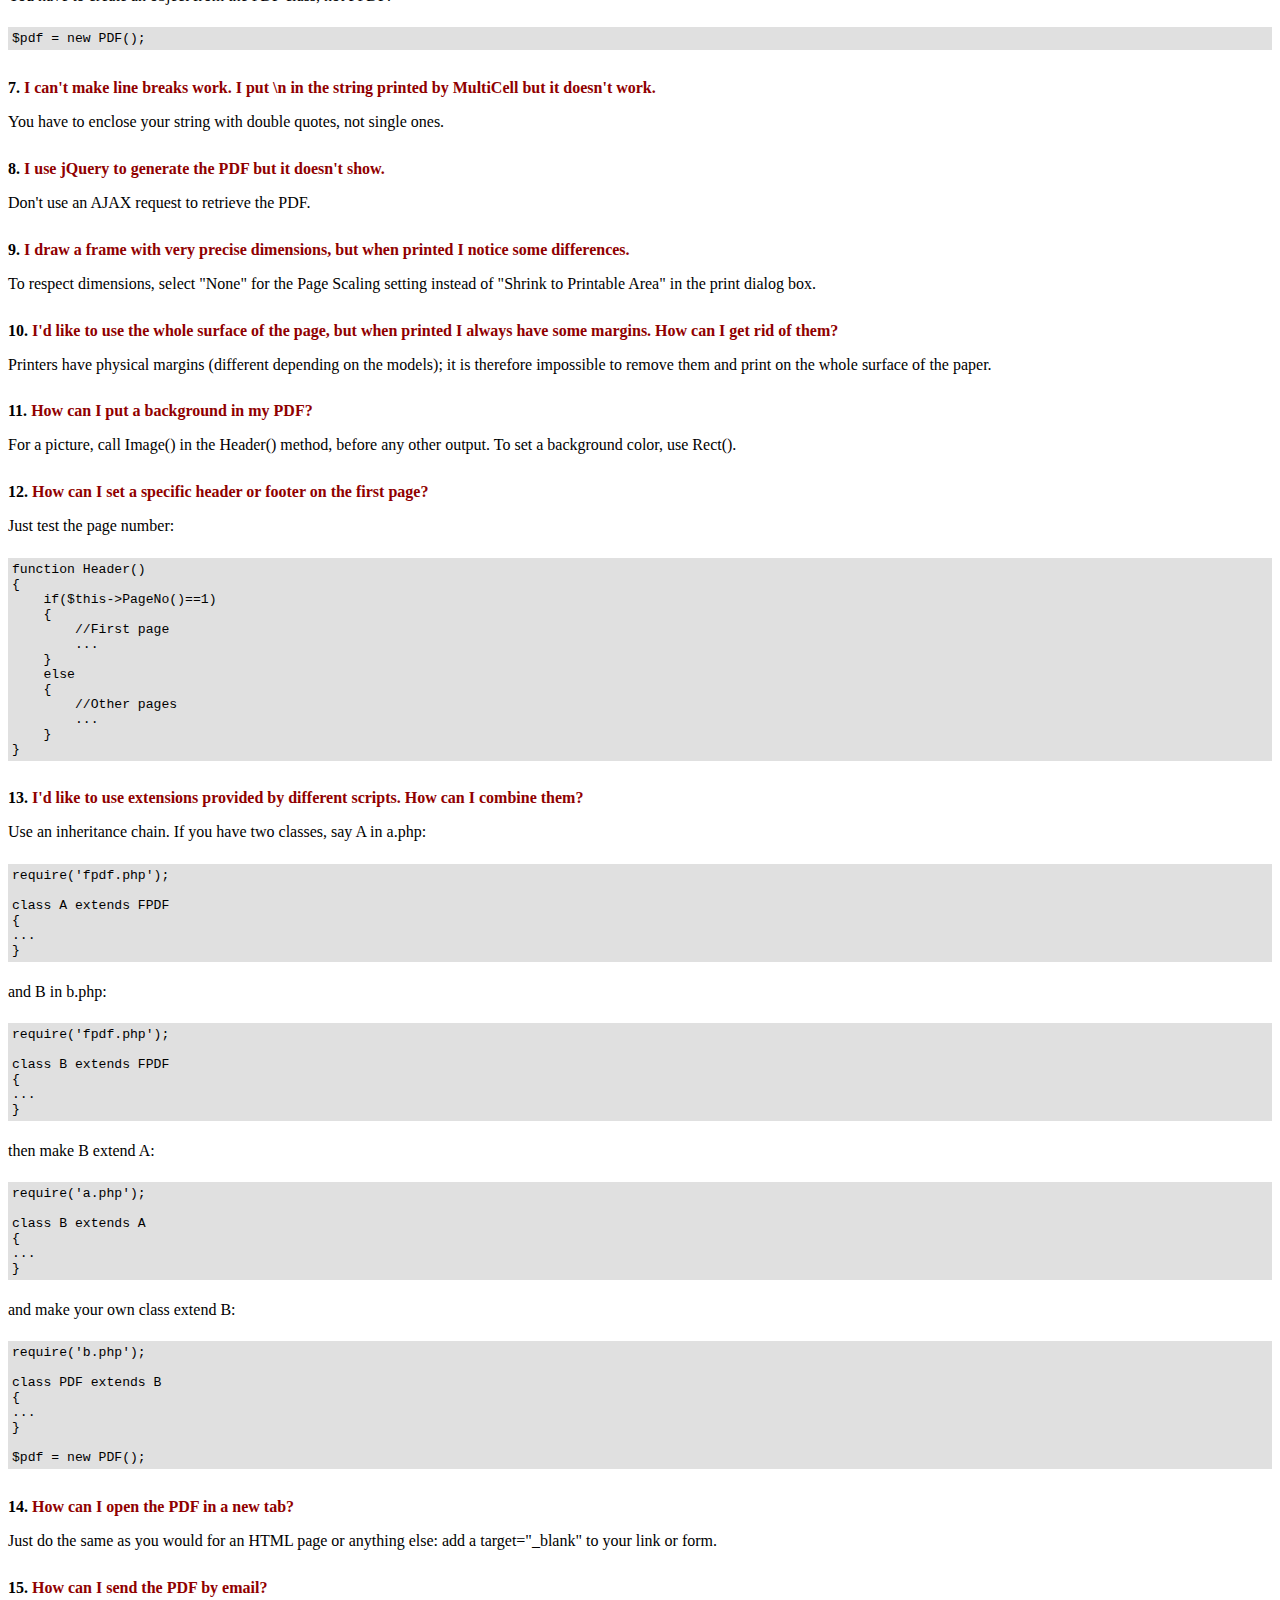
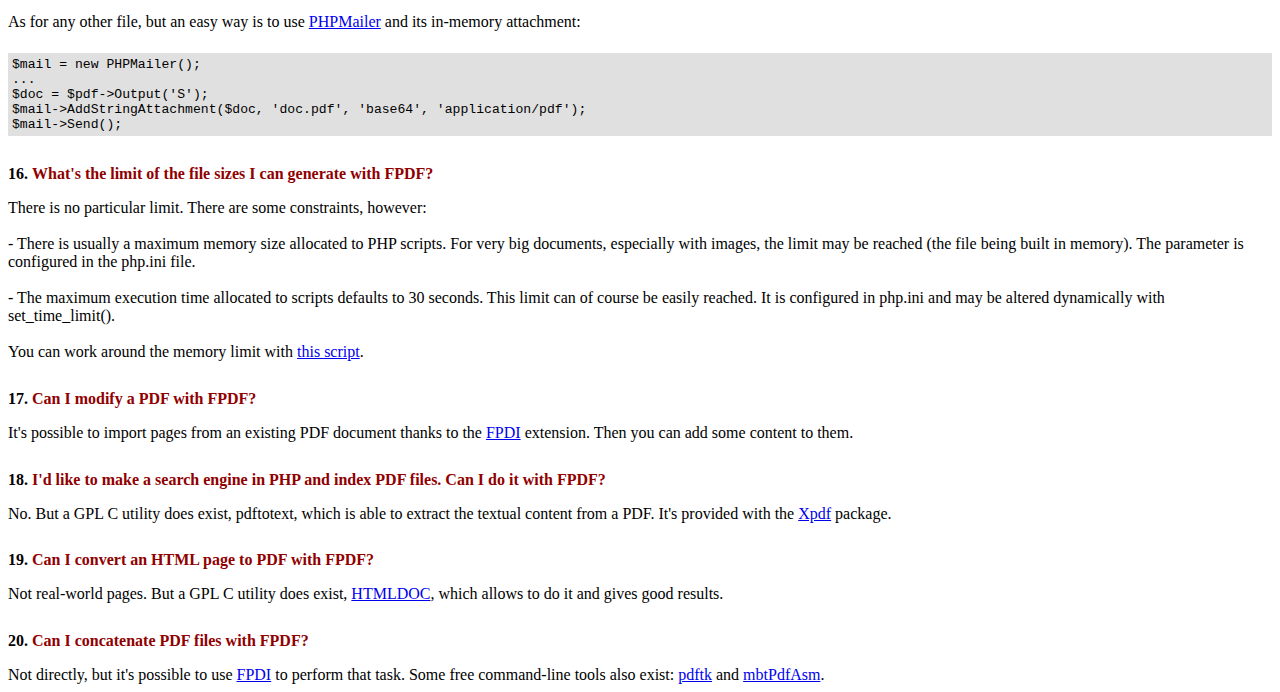
<file: fpdf186/FAQ.htm>
<!DOCTYPE html PUBLIC "-//W3C//DTD HTML 4.01 Transitional//EN">
<html>
<head>
<meta http-equiv="Content-Type" content="text/html; charset=UTF-8">
<title>FAQ</title>
<link type="text/css" rel="stylesheet" href="fpdf.css">
<style type="text/css">
ul {list-style-type:none; margin:0; padding:0}
ul#answers li {margin-top:1.8em}
.question {font-weight:bold; color:#900000}
</style>
</head>
<body>
<h1>FAQ</h1>
<ul>
<li><b>1.</b> <a href='#q1'>What's exactly the license of FPDF? Are there any usage restrictions?</a></li>
<li><b>2.</b> <a href='#q2'>I get the following error when I try to generate a PDF: Some data has already been output, can't send PDF file</a></li>
<li><b>3.</b> <a href='#q3'>Accented letters are replaced by some strange characters like Ã©.</a></li>
<li><b>4.</b> <a href='#q4'>I try to display the Euro symbol but it doesn't work.</a></li>
<li><b>5.</b> <a href='#q5'>I try to display a variable in the Header method but nothing prints.</a></li>
<li><b>6.</b> <a href='#q6'>I have defined the Header and Footer methods in my PDF class but nothing shows.</a></li>
<li><b>7.</b> <a href='#q7'>I can't make line breaks work. I put \n in the string printed by MultiCell but it doesn't work.</a></li>
<li><b>8.</b> <a href='#q8'>I use jQuery to generate the PDF but it doesn't show.</a></li>
<li><b>9.</b> <a href='#q9'>I draw a frame with very precise dimensions, but when printed I notice some differences.</a></li>
<li><b>10.</b> <a href='#q10'>I'd like to use the whole surface of the page, but when printed I always have some margins. How can I get rid of them?</a></li>
<li><b>11.</b> <a href='#q11'>How can I put a background in my PDF?</a></li>
<li><b>12.</b> <a href='#q12'>How can I set a specific header or footer on the first page?</a></li>
<li><b>13.</b> <a href='#q13'>I'd like to use extensions provided by different scripts. How can I combine them?</a></li>
<li><b>14.</b> <a href='#q14'>How can I open the PDF in a new tab?</a></li>
<li><b>15.</b> <a href='#q15'>How can I send the PDF by email?</a></li>
<li><b>16.</b> <a href='#q16'>What's the limit of the file sizes I can generate with FPDF?</a></li>
<li><b>17.</b> <a href='#q17'>Can I modify a PDF with FPDF?</a></li>
<li><b>18.</b> <a href='#q18'>I'd like to make a search engine in PHP and index PDF files. Can I do it with FPDF?</a></li>
<li><b>19.</b> <a href='#q19'>Can I convert an HTML page to PDF with FPDF?</a></li>
<li><b>20.</b> <a href='#q20'>Can I concatenate PDF files with FPDF?</a></li>
</ul>

<ul id='answers'>
<li id='q1'>
<p><b>1.</b> <span class='question'>What's exactly the license of FPDF? Are there any usage restrictions?</span></p>
FPDF is released under a permissive license: there is no usage restriction. You may embed it
freely in your application (commercial or not), with or without modifications.
</li>

<li id='q2'>
<p><b>2.</b> <span class='question'>I get the following error when I try to generate a PDF: Some data has already been output, can't send PDF file</span></p>
You must send nothing to the browser except the PDF itself: no HTML, no space, no carriage return. A common
case is having extra blank at the end of an included script file.<br>
<br>
The message may be followed by this indication:<br>
<br>
(output started at script.php:X)<br>
<br>
which gives you exactly the script and line number responsible for the output. If you don't see it,
try adding this line at the very beginning of your script:
<div class="doc-source">
<pre><code>ob_end_clean();</code></pre>
</div>
</li>

<li id='q3'>
<p><b>3.</b> <span class='question'>Accented letters are replaced by some strange characters like Ã©.</span></p>
Don't use UTF-8 with the standard fonts; they expect text encoded in windows-1252.
You can perform a conversion with iconv:
<div class="doc-source">
<pre><code>$str = iconv('UTF-8', 'windows-1252', $str);</code></pre>
</div>
Or with mbstring:
<div class="doc-source">
<pre><code>$str = mb_convert_encoding($str, 'windows-1252', 'UTF-8');</code></pre>
</div>
In case you need characters outside windows-1252, take a look at tutorial #7 or
<a href="http://www.fpdf.org/?go=script&amp;id=92" target="_blank">tFPDF</a>.
</li>

<li id='q4'>
<p><b>4.</b> <span class='question'>I try to display the Euro symbol but it doesn't work.</span></p>
The standard fonts have the Euro character at position 128. You can define a constant like this
for convenience:
<div class="doc-source">
<pre><code>define('EURO', chr(128));</code></pre>
</div>
</li>

<li id='q5'>
<p><b>5.</b> <span class='question'>I try to display a variable in the Header method but nothing prints.</span></p>
You have to use the <code>global</code> keyword to access global variables, for example:
<div class="doc-source">
<pre><code>function Header()
{
    global $title;

    $this-&gt;SetFont('Arial', 'B', 15);
    $this-&gt;Cell(0, 10, $title, 1, 1, 'C');
}

$title = 'My title';</code></pre>
</div>
Alternatively, you can use an object property:
<div class="doc-source">
<pre><code>function Header()
{
    $this-&gt;SetFont('Arial', 'B', 15);
    $this-&gt;Cell(0, 10, $this-&gt;title, 1, 1, 'C');
}

$pdf-&gt;title = 'My title';</code></pre>
</div>
</li>

<li id='q6'>
<p><b>6.</b> <span class='question'>I have defined the Header and Footer methods in my PDF class but nothing shows.</span></p>
You have to create an object from the PDF class, not FPDF:
<div class="doc-source">
<pre><code>$pdf = new PDF();</code></pre>
</div>
</li>

<li id='q7'>
<p><b>7.</b> <span class='question'>I can't make line breaks work. I put \n in the string printed by MultiCell but it doesn't work.</span></p>
You have to enclose your string with double quotes, not single ones.
</li>

<li id='q8'>
<p><b>8.</b> <span class='question'>I use jQuery to generate the PDF but it doesn't show.</span></p>
Don't use an AJAX request to retrieve the PDF.
</li>

<li id='q9'>
<p><b>9.</b> <span class='question'>I draw a frame with very precise dimensions, but when printed I notice some differences.</span></p>
To respect dimensions, select "None" for the Page Scaling setting instead of "Shrink to Printable Area" in the print dialog box.
</li>

<li id='q10'>
<p><b>10.</b> <span class='question'>I'd like to use the whole surface of the page, but when printed I always have some margins. How can I get rid of them?</span></p>
Printers have physical margins (different depending on the models); it is therefore impossible to remove
them and print on the whole surface of the paper.
</li>

<li id='q11'>
<p><b>11.</b> <span class='question'>How can I put a background in my PDF?</span></p>
For a picture, call Image() in the Header() method, before any other output. To set a background color, use Rect().
</li>

<li id='q12'>
<p><b>12.</b> <span class='question'>How can I set a specific header or footer on the first page?</span></p>
Just test the page number:
<div class="doc-source">
<pre><code>function Header()
{
    if($this-&gt;PageNo()==1)
    {
        //First page
        ...
    }
    else
    {
        //Other pages
        ...
    }
}</code></pre>
</div>
</li>

<li id='q13'>
<p><b>13.</b> <span class='question'>I'd like to use extensions provided by different scripts. How can I combine them?</span></p>
Use an inheritance chain. If you have two classes, say A in a.php:
<div class="doc-source">
<pre><code>require('fpdf.php');

class A extends FPDF
{
...
}</code></pre>
</div>
and B in b.php:
<div class="doc-source">
<pre><code>require('fpdf.php');

class B extends FPDF
{
...
}</code></pre>
</div>
then make B extend A:
<div class="doc-source">
<pre><code>require('a.php');

class B extends A
{
...
}</code></pre>
</div>
and make your own class extend B:
<div class="doc-source">
<pre><code>require('b.php');

class PDF extends B
{
...
}

$pdf = new PDF();</code></pre>
</div>
</li>

<li id='q14'>
<p><b>14.</b> <span class='question'>How can I open the PDF in a new tab?</span></p>
Just do the same as you would for an HTML page or anything else: add a target="_blank" to your link or form.
</li>

<li id='q15'>
<p><b>15.</b> <span class='question'>How can I send the PDF by email?</span></p>
As for any other file, but an easy way is to use <a href="https://github.com/PHPMailer/PHPMailer" target="_blank">PHPMailer</a> and
its in-memory attachment:
<div class="doc-source">
<pre><code>$mail = new PHPMailer();
...
$doc = $pdf-&gt;Output('S');
$mail-&gt;AddStringAttachment($doc, 'doc.pdf', 'base64', 'application/pdf');
$mail-&gt;Send();</code></pre>
</div>
</li>

<li id='q16'>
<p><b>16.</b> <span class='question'>What's the limit of the file sizes I can generate with FPDF?</span></p>
There is no particular limit. There are some constraints, however:
<br>
<br>
- There is usually a maximum memory size allocated to PHP scripts. For very big documents,
especially with images, the limit may be reached (the file being built in memory). The
parameter is configured in the php.ini file.
<br>
<br>
- The maximum execution time allocated to scripts defaults to 30 seconds. This limit can of course
be easily reached. It is configured in php.ini and may be altered dynamically with set_time_limit().
<br>
<br>
You can work around the memory limit with <a href="http://www.fpdf.org/?go=script&amp;id=76" target="_blank">this script</a>.
</li>

<li id='q17'>
<p><b>17.</b> <span class='question'>Can I modify a PDF with FPDF?</span></p>
It's possible to import pages from an existing PDF document thanks to the
<a href="https://www.setasign.com/products/fpdi/about/" target="_blank">FPDI</a> extension.
Then you can add some content to them.
</li>

<li id='q18'>
<p><b>18.</b> <span class='question'>I'd like to make a search engine in PHP and index PDF files. Can I do it with FPDF?</span></p>
No. But a GPL C utility does exist, pdftotext, which is able to extract the textual content from a PDF.
It's provided with the <a href="https://www.xpdfreader.com" target="_blank">Xpdf</a> package.
</li>

<li id='q19'>
<p><b>19.</b> <span class='question'>Can I convert an HTML page to PDF with FPDF?</span></p>
Not real-world pages. But a GPL C utility does exist, <a href="https://www.msweet.org/htmldoc/" target="_blank">HTMLDOC</a>,
which allows to do it and gives good results.
</li>

<li id='q20'>
<p><b>20.</b> <span class='question'>Can I concatenate PDF files with FPDF?</span></p>
Not directly, but it's possible to use <a href="https://www.setasign.com/products/fpdi/demos/concatenate-fake/" target="_blank">FPDI</a>
to perform that task. Some free command-line tools also exist:
<a href="https://www.pdflabs.com/tools/pdftk-the-pdf-toolkit/" target="_blank">pdftk</a> and
<a href="http://thierry.schmit.free.fr/spip/spip.php?article15" target="_blank">mbtPdfAsm</a>.
</li>
</ul>
</body>
</html>
</file>
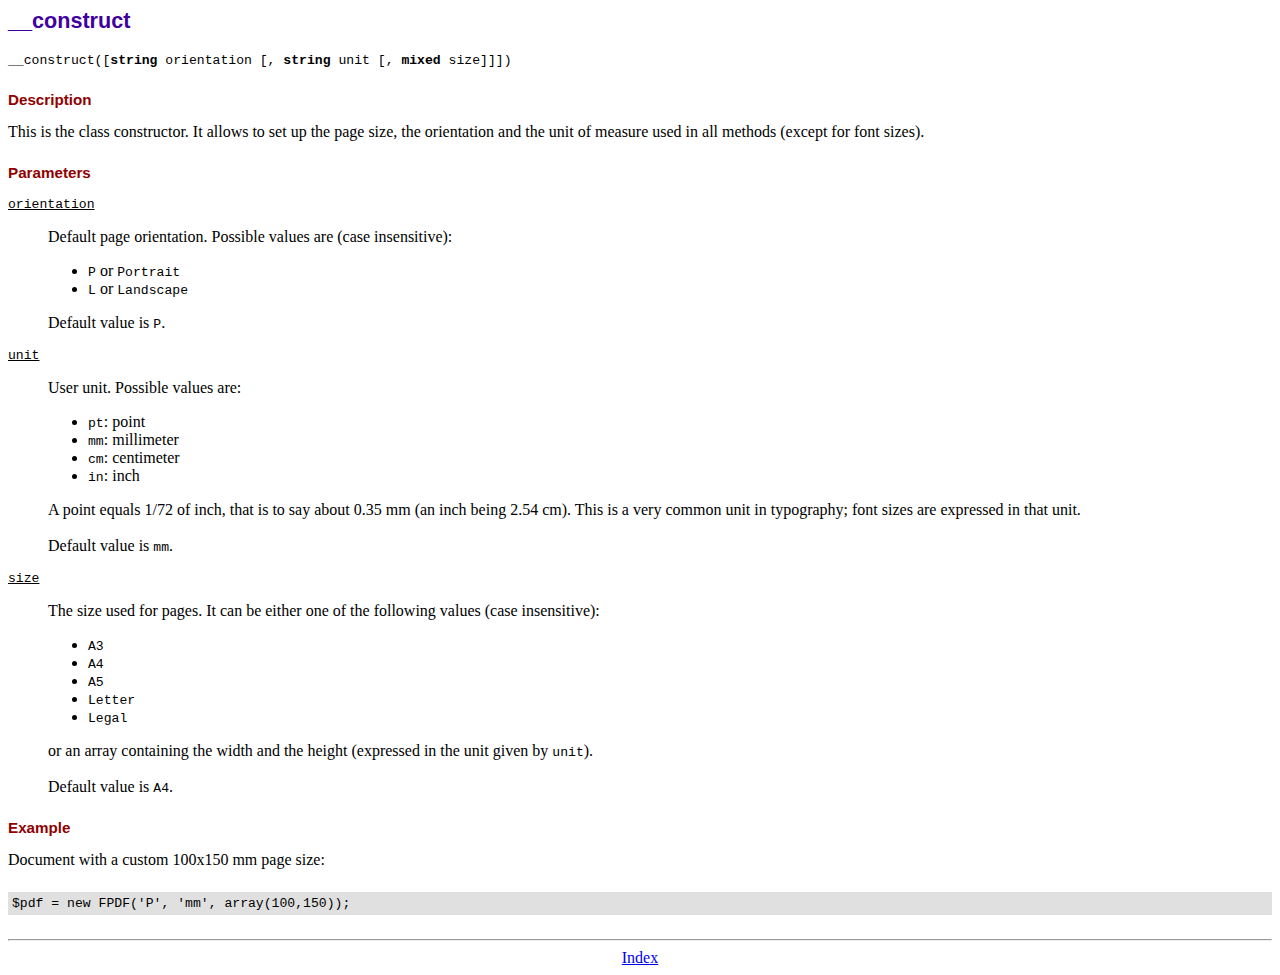
<file: fpdf186/doc/__construct.htm>
<!DOCTYPE html PUBLIC "-//W3C//DTD HTML 4.01 Transitional//EN">
<html>
<head>
<meta http-equiv="Content-Type" content="text/html; charset=UTF-8">
<title>__construct</title>
<link type="text/css" rel="stylesheet" href="../fpdf.css">
</head>
<body>
<h1>__construct</h1>
<code>__construct([<b>string</b> orientation [, <b>string</b> unit [, <b>mixed</b> size]]])</code>
<h2>Description</h2>
This is the class constructor. It allows to set up the page size, the orientation and the
unit of measure used in all methods (except for font sizes).
<h2>Parameters</h2>
<dl class="param">
<dt><code>orientation</code></dt>
<dd>
Default page orientation. Possible values are (case insensitive):
<ul>
<li><code>P</code> or <code>Portrait</code></li>
<li><code>L</code> or <code>Landscape</code></li>
</ul>
Default value is <code>P</code>.
</dd>
<dt><code>unit</code></dt>
<dd>
User unit. Possible values are:
<ul>
<li><code>pt</code>: point</li>
<li><code>mm</code>: millimeter</li>
<li><code>cm</code>: centimeter</li>
<li><code>in</code>: inch</li>
</ul>
A point equals 1/72 of inch, that is to say about 0.35 mm (an inch being 2.54 cm). This
is a very common unit in typography; font sizes are expressed in that unit.
<br>
<br>
Default value is <code>mm</code>.
</dd>
<dt><code>size</code></dt>
<dd>
The size used for pages. It can be either one of the following values (case insensitive):
<ul>
<li><code>A3</code></li>
<li><code>A4</code></li>
<li><code>A5</code></li>
<li><code>Letter</code></li>
<li><code>Legal</code></li>
</ul>
or an array containing the width and the height (expressed in the unit given by <code>unit</code>).<br>
<br>
Default value is <code>A4</code>.
</dd>
</dl>
<h2>Example</h2>
Document with a custom 100x150 mm page size:
<div class="doc-source">
<pre><code>$pdf = new FPDF('P', 'mm', array(100,150));</code></pre>
</div>
<hr style="margin-top:1.5em">
<div style="text-align:center"><a href="index.htm">Index</a></div>
</body>
</html>
</file>
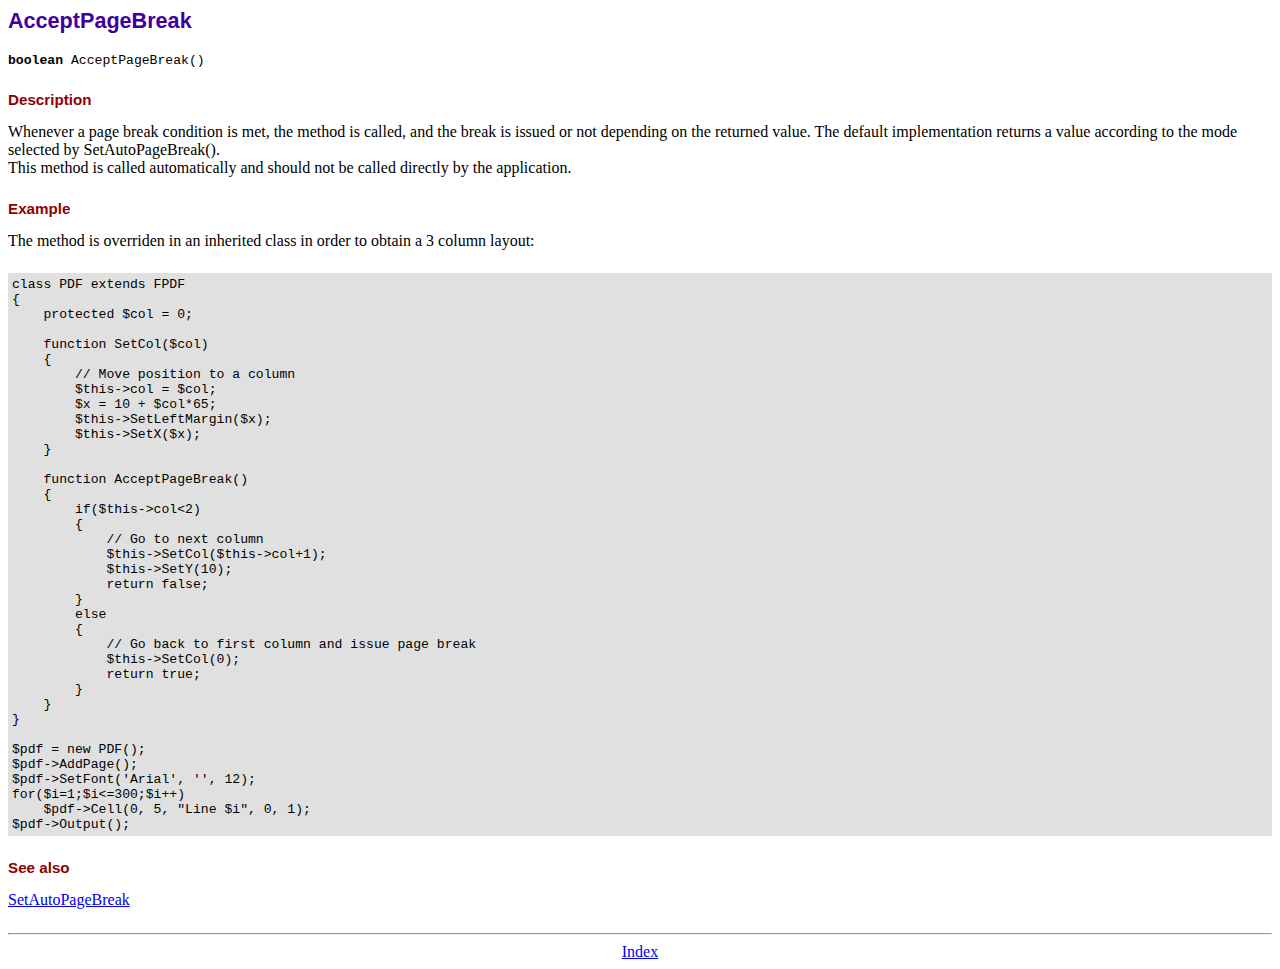
<file: fpdf186/doc/acceptpagebreak.htm>
<!DOCTYPE html PUBLIC "-//W3C//DTD HTML 4.01 Transitional//EN">
<html>
<head>
<meta http-equiv="Content-Type" content="text/html; charset=UTF-8">
<title>AcceptPageBreak</title>
<link type="text/css" rel="stylesheet" href="../fpdf.css">
</head>
<body>
<h1>AcceptPageBreak</h1>
<code><b>boolean</b> AcceptPageBreak()</code>
<h2>Description</h2>
Whenever a page break condition is met, the method is called, and the break is issued or not
depending on the returned value. The default implementation returns a value according to the
mode selected by SetAutoPageBreak().
<br>
This method is called automatically and should not be called directly by the application.
<h2>Example</h2>
The method is overriden in an inherited class in order to obtain a 3 column layout:
<div class="doc-source">
<pre><code>class PDF extends FPDF
{
    protected $col = 0;

    function SetCol($col)
    {
        // Move position to a column
        $this-&gt;col = $col;
        $x = 10 + $col*65;
        $this-&gt;SetLeftMargin($x);
        $this-&gt;SetX($x);
    }

    function AcceptPageBreak()
    {
        if($this-&gt;col&lt;2)
        {
            // Go to next column
            $this-&gt;SetCol($this-&gt;col+1);
            $this-&gt;SetY(10);
            return false;
        }
        else
        {
            // Go back to first column and issue page break
            $this-&gt;SetCol(0);
            return true;
        }
    }
}

$pdf = new PDF();
$pdf-&gt;AddPage();
$pdf-&gt;SetFont('Arial', '', 12);
for($i=1;$i&lt;=300;$i++)
    $pdf-&gt;Cell(0, 5, "Line $i", 0, 1);
$pdf-&gt;Output();</code></pre>
</div>
<h2>See also</h2>
<a href="setautopagebreak.htm">SetAutoPageBreak</a>
<hr style="margin-top:1.5em">
<div style="text-align:center"><a href="index.htm">Index</a></div>
</body>
</html>
</file>
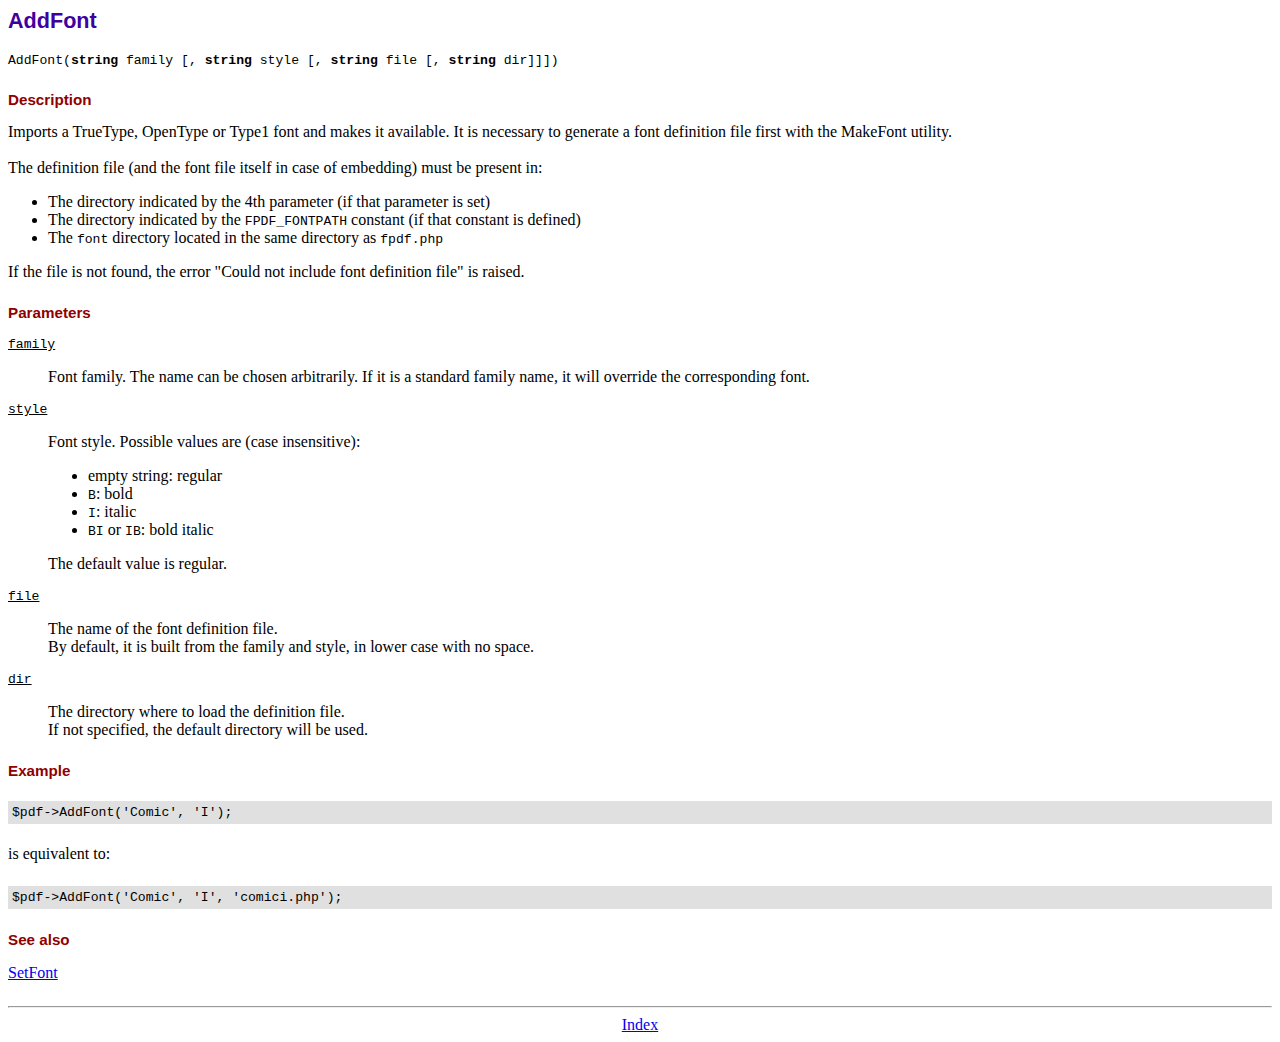
<file: fpdf186/doc/addfont.htm>
<!DOCTYPE html PUBLIC "-//W3C//DTD HTML 4.01 Transitional//EN">
<html>
<head>
<meta http-equiv="Content-Type" content="text/html; charset=UTF-8">
<title>AddFont</title>
<link type="text/css" rel="stylesheet" href="../fpdf.css">
</head>
<body>
<h1>AddFont</h1>
<code>AddFont(<b>string</b> family [, <b>string</b> style [, <b>string</b> file [, <b>string</b> dir]]])</code>
<h2>Description</h2>
Imports a TrueType, OpenType or Type1 font and makes it available. It is necessary to generate a font
definition file first with the MakeFont utility.
<br>
<br>
The definition file (and the font file itself in case of embedding) must be present in:
<ul>
<li>The directory indicated by the 4th parameter (if that parameter is set)</li>
<li>The directory indicated by the <code>FPDF_FONTPATH</code> constant (if that constant is defined)</li>
<li>The <code>font</code> directory located in the same directory as <code>fpdf.php</code></li>
</ul>
If the file is not found, the error "Could not include font definition file" is raised.
<h2>Parameters</h2>
<dl class="param">
<dt><code>family</code></dt>
<dd>
Font family. The name can be chosen arbitrarily. If it is a standard family name, it will
override the corresponding font.
</dd>
<dt><code>style</code></dt>
<dd>
Font style. Possible values are (case insensitive):
<ul>
<li>empty string: regular</li>
<li><code>B</code>: bold</li>
<li><code>I</code>: italic</li>
<li><code>BI</code> or <code>IB</code>: bold italic</li>
</ul>
The default value is regular.
</dd>
<dt><code>file</code></dt>
<dd>
The name of the font definition file.
<br>
By default, it is built from the family and style, in lower case with no space.
</dd>
<dt><code>dir</code></dt>
<dd>
The directory where to load the definition file.
<br>
If not specified, the default directory will be used.
</dd>
</dl>
<h2>Example</h2>
<div class="doc-source">
<pre><code>$pdf-&gt;AddFont('Comic', 'I');</code></pre>
</div>
is equivalent to:
<div class="doc-source">
<pre><code>$pdf-&gt;AddFont('Comic', 'I', 'comici.php');</code></pre>
</div>
<h2>See also</h2>
<a href="setfont.htm">SetFont</a>
<hr style="margin-top:1.5em">
<div style="text-align:center"><a href="index.htm">Index</a></div>
</body>
</html>
</file>
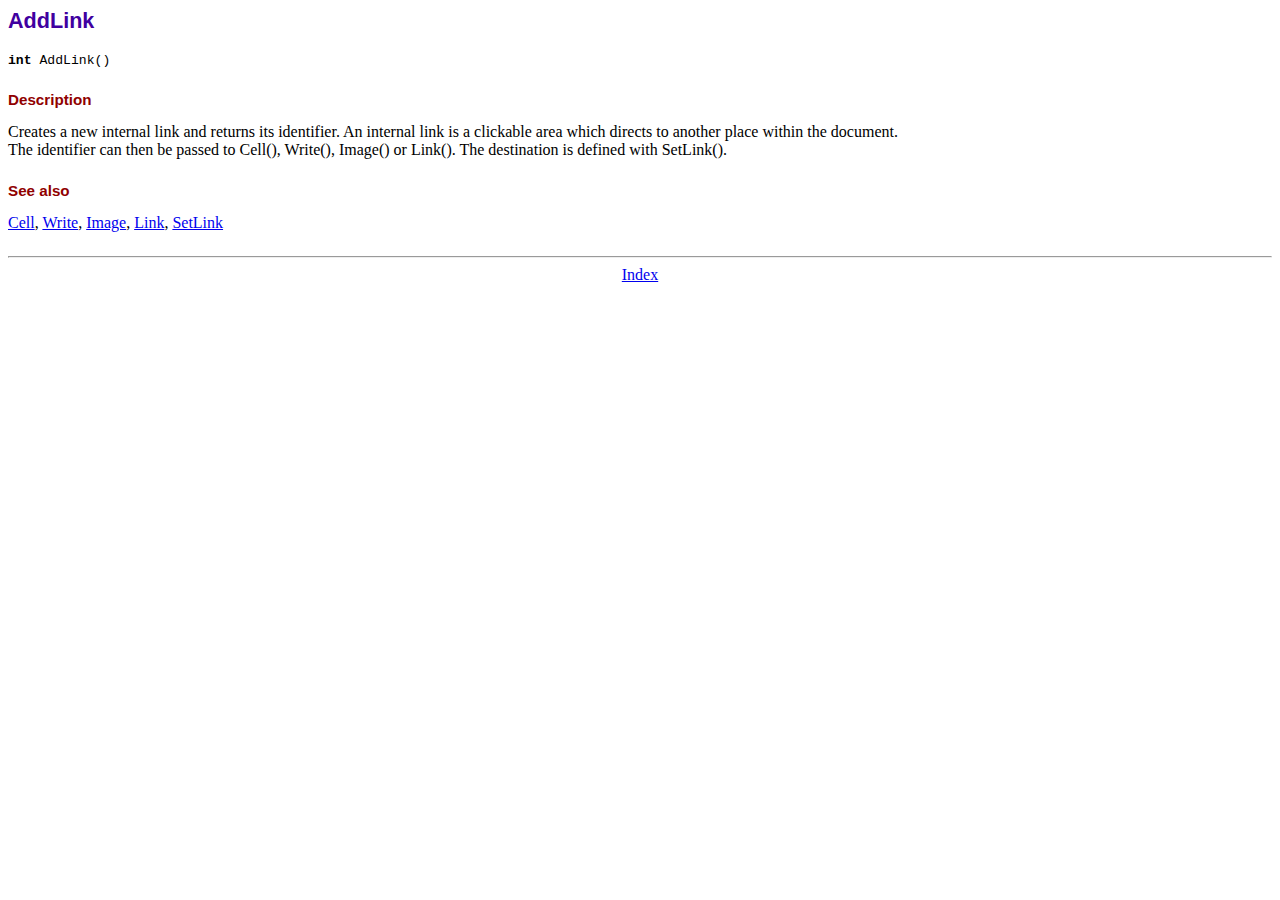
<file: fpdf186/doc/addlink.htm>
<!DOCTYPE html PUBLIC "-//W3C//DTD HTML 4.01 Transitional//EN">
<html>
<head>
<meta http-equiv="Content-Type" content="text/html; charset=UTF-8">
<title>AddLink</title>
<link type="text/css" rel="stylesheet" href="../fpdf.css">
</head>
<body>
<h1>AddLink</h1>
<code><b>int</b> AddLink()</code>
<h2>Description</h2>
Creates a new internal link and returns its identifier. An internal link is a clickable area
which directs to another place within the document.
<br>
The identifier can then be passed to Cell(), Write(), Image() or Link(). The destination is
defined with SetLink().
<h2>See also</h2>
<a href="cell.htm">Cell</a>,
<a href="write.htm">Write</a>,
<a href="image.htm">Image</a>,
<a href="link.htm">Link</a>,
<a href="setlink.htm">SetLink</a>
<hr style="margin-top:1.5em">
<div style="text-align:center"><a href="index.htm">Index</a></div>
</body>
</html>
</file>
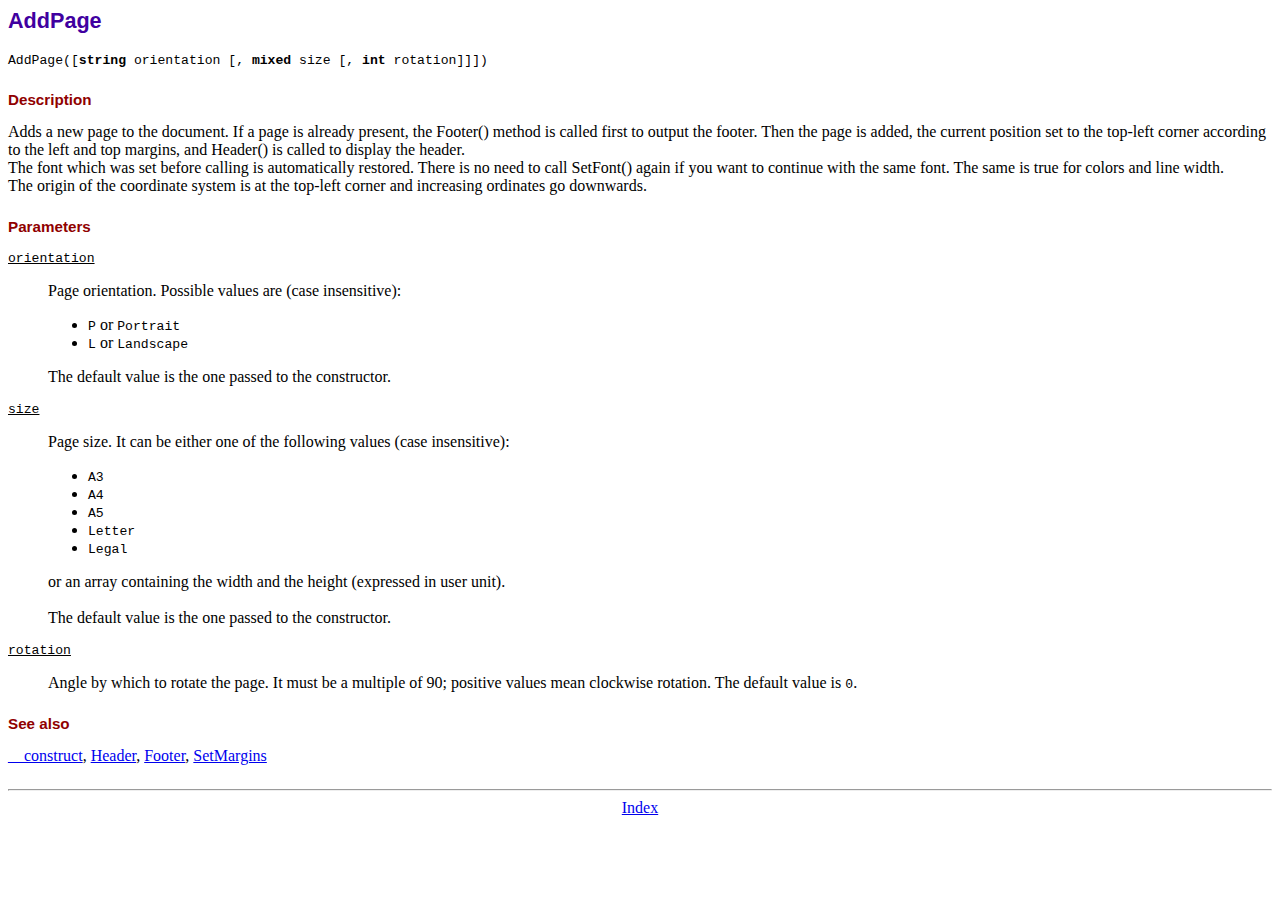
<file: fpdf186/doc/addpage.htm>
<!DOCTYPE html PUBLIC "-//W3C//DTD HTML 4.01 Transitional//EN">
<html>
<head>
<meta http-equiv="Content-Type" content="text/html; charset=UTF-8">
<title>AddPage</title>
<link type="text/css" rel="stylesheet" href="../fpdf.css">
</head>
<body>
<h1>AddPage</h1>
<code>AddPage([<b>string</b> orientation [, <b>mixed</b> size [, <b>int</b> rotation]]])</code>
<h2>Description</h2>
Adds a new page to the document. If a page is already present, the Footer() method is called
first to output the footer. Then the page is added, the current position set to the top-left
corner according to the left and top margins, and Header() is called to display the header.
<br>
The font which was set before calling is automatically restored. There is no need to call
SetFont() again if you want to continue with the same font. The same is true for colors and
line width.
<br>
The origin of the coordinate system is at the top-left corner and increasing ordinates go
downwards.
<h2>Parameters</h2>
<dl class="param">
<dt><code>orientation</code></dt>
<dd>
Page orientation. Possible values are (case insensitive):
<ul>
<li><code>P</code> or <code>Portrait</code></li>
<li><code>L</code> or <code>Landscape</code></li>
</ul>
The default value is the one passed to the constructor.
</dd>
<dt><code>size</code></dt>
<dd>
Page size. It can be either one of the following values (case insensitive):
<ul>
<li><code>A3</code></li>
<li><code>A4</code></li>
<li><code>A5</code></li>
<li><code>Letter</code></li>
<li><code>Legal</code></li>
</ul>
or an array containing the width and the height (expressed in user unit).<br>
<br>
The default value is the one passed to the constructor.
</dd>
<dt><code>rotation</code></dt>
<dd>
Angle by which to rotate the page. It must be a multiple of 90; positive values
mean clockwise rotation. The default value is <code>0</code>.
</dd>
</dl>
<h2>See also</h2>
<a href="__construct.htm">__construct</a>,
<a href="header.htm">Header</a>,
<a href="footer.htm">Footer</a>,
<a href="setmargins.htm">SetMargins</a>
<hr style="margin-top:1.5em">
<div style="text-align:center"><a href="index.htm">Index</a></div>
</body>
</html>
</file>
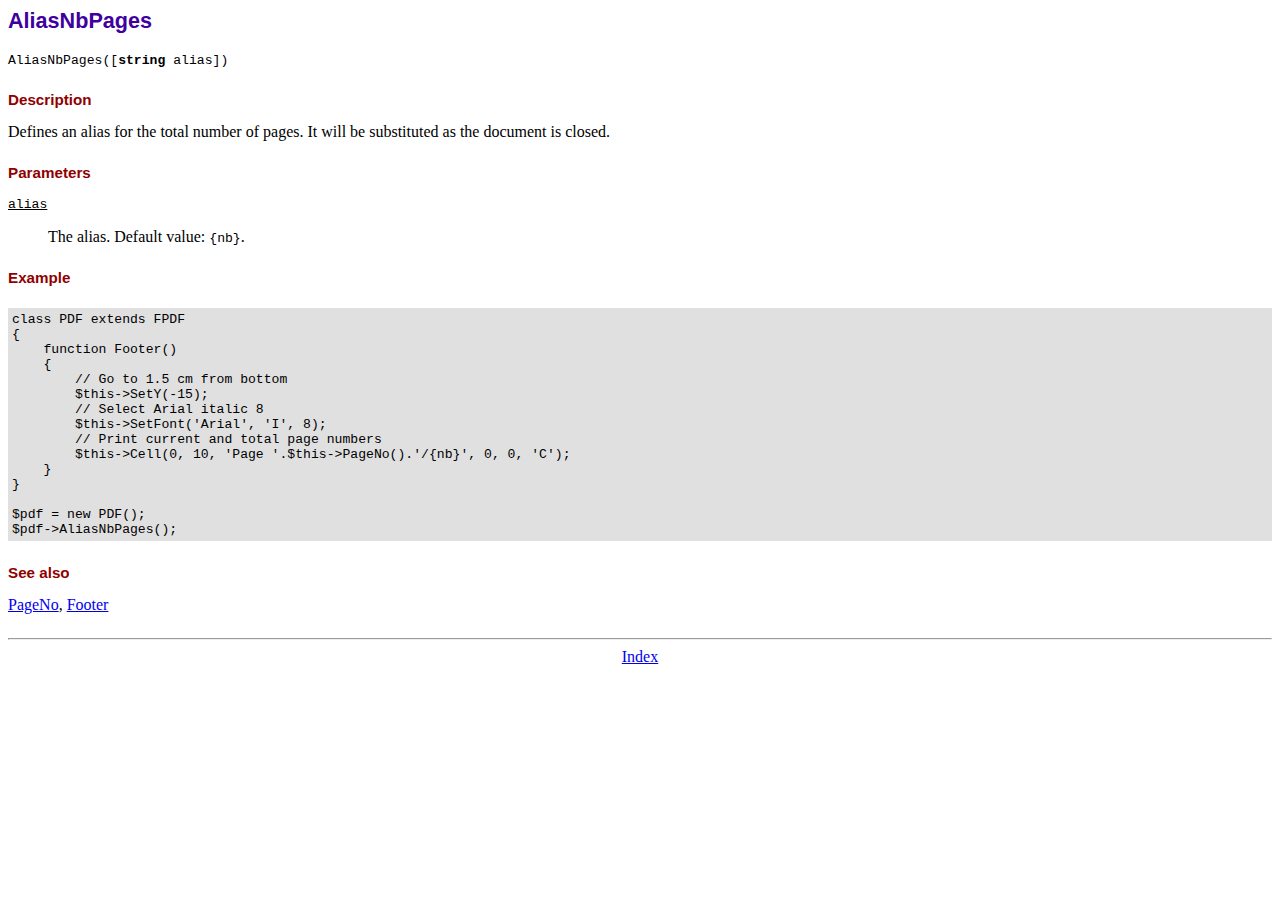
<file: fpdf186/doc/aliasnbpages.htm>
<!DOCTYPE html PUBLIC "-//W3C//DTD HTML 4.01 Transitional//EN">
<html>
<head>
<meta http-equiv="Content-Type" content="text/html; charset=UTF-8">
<title>AliasNbPages</title>
<link type="text/css" rel="stylesheet" href="../fpdf.css">
</head>
<body>
<h1>AliasNbPages</h1>
<code>AliasNbPages([<b>string</b> alias])</code>
<h2>Description</h2>
Defines an alias for the total number of pages. It will be substituted as the document is
closed.
<h2>Parameters</h2>
<dl class="param">
<dt><code>alias</code></dt>
<dd>
The alias. Default value: <code>{nb}</code>.
</dd>
</dl>
<h2>Example</h2>
<div class="doc-source">
<pre><code>class PDF extends FPDF
{
    function Footer()
    {
        // Go to 1.5 cm from bottom
        $this-&gt;SetY(-15);
        // Select Arial italic 8
        $this-&gt;SetFont('Arial', 'I', 8);
        // Print current and total page numbers
        $this-&gt;Cell(0, 10, 'Page '.$this-&gt;PageNo().'/{nb}', 0, 0, 'C');
    }
}

$pdf = new PDF();
$pdf-&gt;AliasNbPages();</code></pre>
</div>
<h2>See also</h2>
<a href="pageno.htm">PageNo</a>,
<a href="footer.htm">Footer</a>
<hr style="margin-top:1.5em">
<div style="text-align:center"><a href="index.htm">Index</a></div>
</body>
</html>
</file>
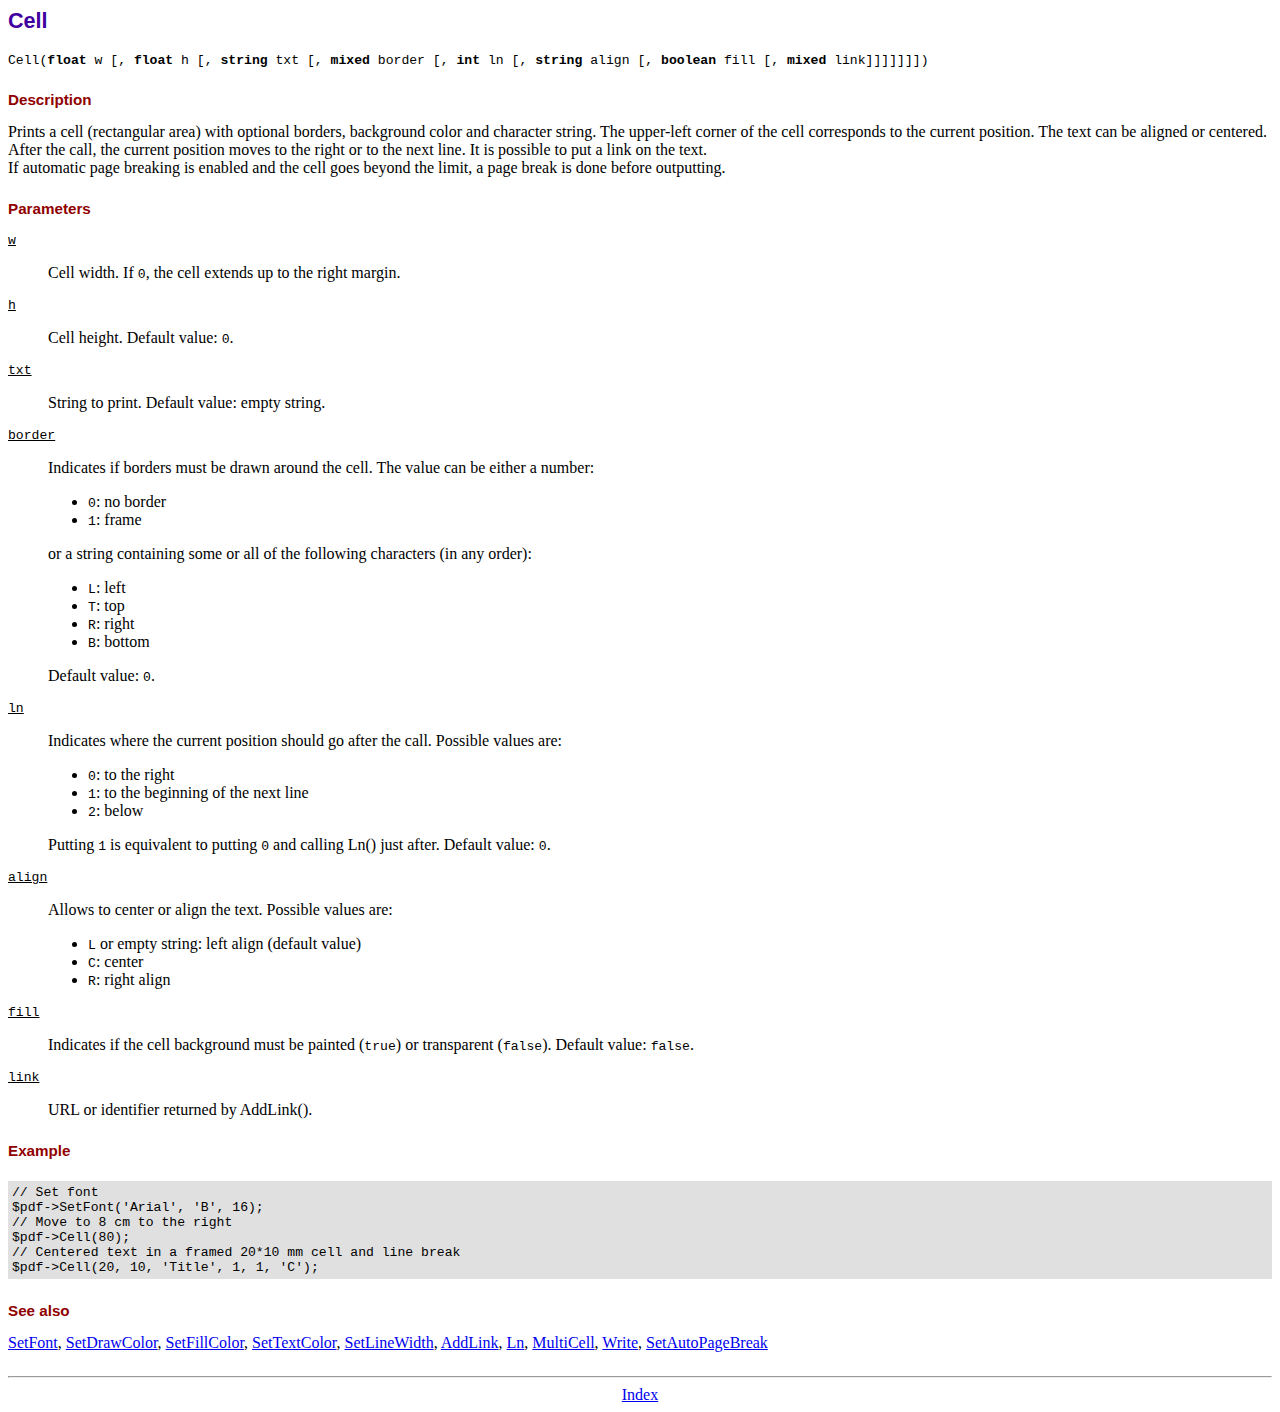
<file: fpdf186/doc/cell.htm>
<!DOCTYPE html PUBLIC "-//W3C//DTD HTML 4.01 Transitional//EN">
<html>
<head>
<meta http-equiv="Content-Type" content="text/html; charset=UTF-8">
<title>Cell</title>
<link type="text/css" rel="stylesheet" href="../fpdf.css">
</head>
<body>
<h1>Cell</h1>
<code>Cell(<b>float</b> w [, <b>float</b> h [, <b>string</b> txt [, <b>mixed</b> border [, <b>int</b> ln [, <b>string</b> align [, <b>boolean</b> fill [, <b>mixed</b> link]]]]]]])</code>
<h2>Description</h2>
Prints a cell (rectangular area) with optional borders, background color and character string.
The upper-left corner of the cell corresponds to the current position. The text can be aligned
or centered. After the call, the current position moves to the right or to the next line. It is
possible to put a link on the text.
<br>
If automatic page breaking is enabled and the cell goes beyond the limit, a page break is
done before outputting.
<h2>Parameters</h2>
<dl class="param">
<dt><code>w</code></dt>
<dd>
Cell width. If <code>0</code>, the cell extends up to the right margin.
</dd>
<dt><code>h</code></dt>
<dd>
Cell height.
Default value: <code>0</code>.
</dd>
<dt><code>txt</code></dt>
<dd>
String to print.
Default value: empty string.
</dd>
<dt><code>border</code></dt>
<dd>
Indicates if borders must be drawn around the cell. The value can be either a number:
<ul>
<li><code>0</code>: no border</li>
<li><code>1</code>: frame</li>
</ul>
or a string containing some or all of the following characters (in any order):
<ul>
<li><code>L</code>: left</li>
<li><code>T</code>: top</li>
<li><code>R</code>: right</li>
<li><code>B</code>: bottom</li>
</ul>
Default value: <code>0</code>.
</dd>
<dt><code>ln</code></dt>
<dd>
Indicates where the current position should go after the call. Possible values are:
<ul>
<li><code>0</code>: to the right</li>
<li><code>1</code>: to the beginning of the next line</li>
<li><code>2</code>: below</li>
</ul>
Putting <code>1</code> is equivalent to putting <code>0</code> and calling Ln() just after.
Default value: <code>0</code>.
</dd>
<dt><code>align</code></dt>
<dd>
Allows to center or align the text. Possible values are:
<ul>
<li><code>L</code> or empty string: left align (default value)</li>
<li><code>C</code>: center</li>
<li><code>R</code>: right align</li>
</ul>
</dd>
<dt><code>fill</code></dt>
<dd>
Indicates if the cell background must be painted (<code>true</code>) or transparent (<code>false</code>).
Default value: <code>false</code>.
</dd>
<dt><code>link</code></dt>
<dd>
URL or identifier returned by AddLink().
</dd>
</dl>
<h2>Example</h2>
<div class="doc-source">
<pre><code>// Set font
$pdf-&gt;SetFont('Arial', 'B', 16);
// Move to 8 cm to the right
$pdf-&gt;Cell(80);
// Centered text in a framed 20*10 mm cell and line break
$pdf-&gt;Cell(20, 10, 'Title', 1, 1, 'C');</code></pre>
</div>
<h2>See also</h2>
<a href="setfont.htm">SetFont</a>,
<a href="setdrawcolor.htm">SetDrawColor</a>,
<a href="setfillcolor.htm">SetFillColor</a>,
<a href="settextcolor.htm">SetTextColor</a>,
<a href="setlinewidth.htm">SetLineWidth</a>,
<a href="addlink.htm">AddLink</a>,
<a href="ln.htm">Ln</a>,
<a href="multicell.htm">MultiCell</a>,
<a href="write.htm">Write</a>,
<a href="setautopagebreak.htm">SetAutoPageBreak</a>
<hr style="margin-top:1.5em">
<div style="text-align:center"><a href="index.htm">Index</a></div>
</body>
</html>
</file>
